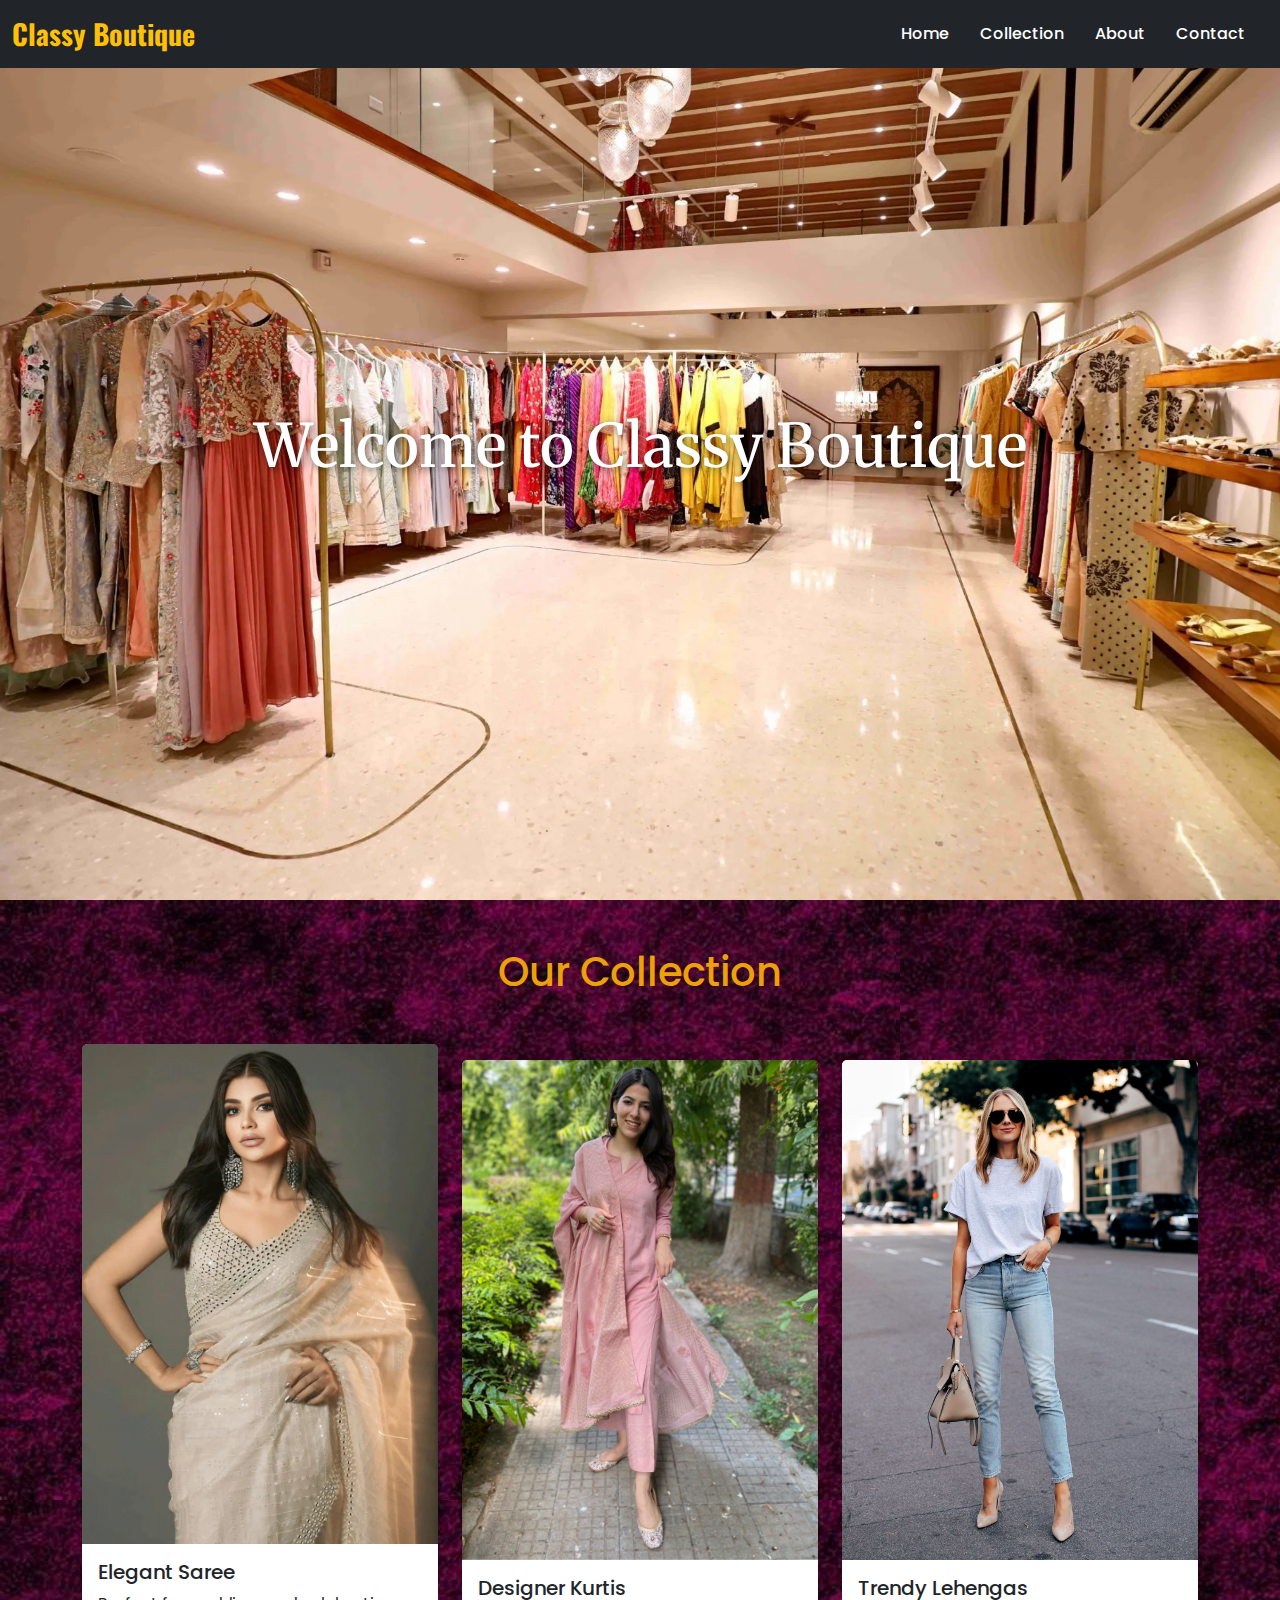
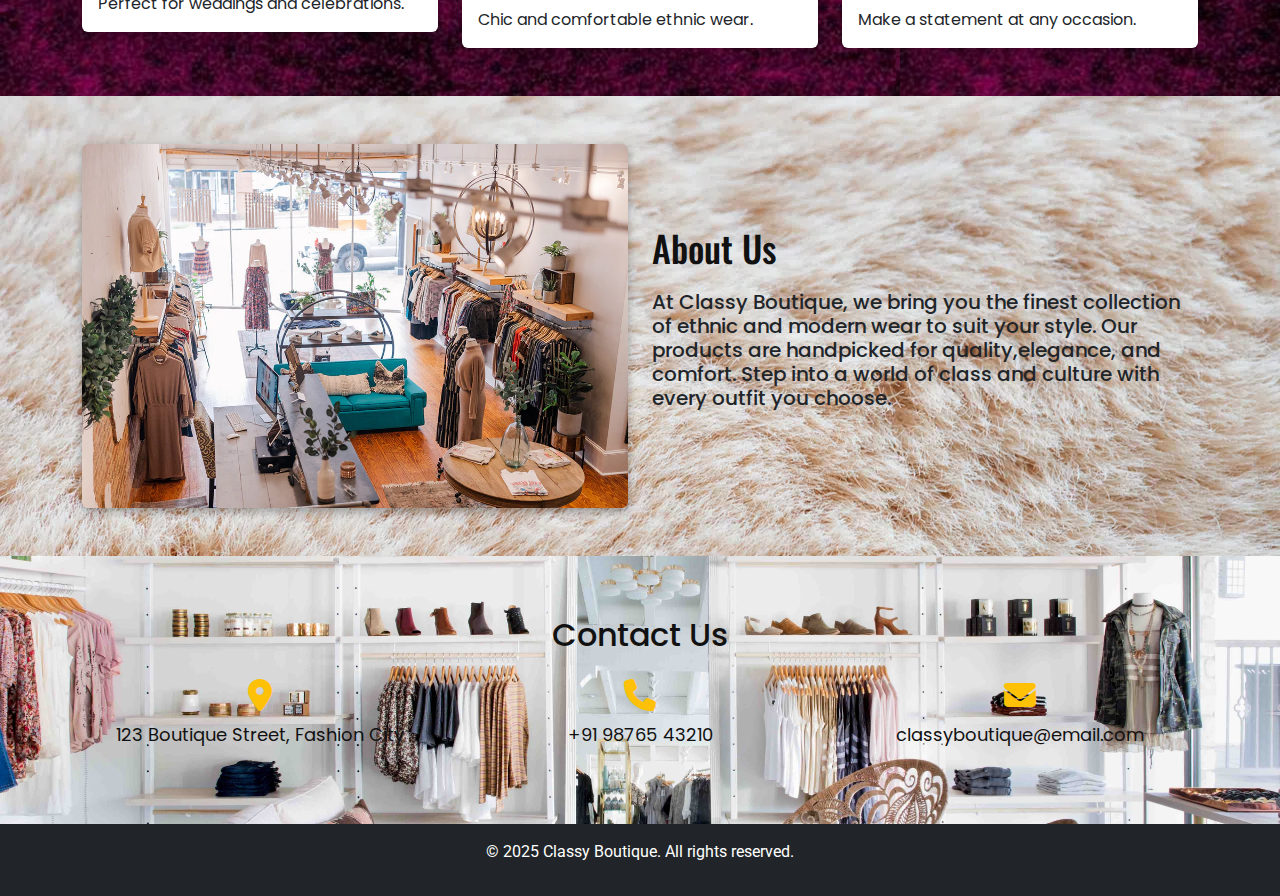
<file: index.html>
<!DOCTYPE html>
<html lang="en">

<head>
  <meta charset="UTF-8">
  <meta name="viewport" content="width=device-width, initial-scale=1.0">
  <title>Classy Boutique</title>
  <link href="https://cdn.jsdelivr.net/npm/bootstrap@5.3.0/dist/css/bootstrap.min.css" rel="stylesheet">
  <link rel="stylesheet" href="https://cdnjs.cloudflare.com/ajax/libs/font-awesome/6.5.0/css/all.min.css">
  <link rel="stylesheet" href="style.css">
</head>

<body>
  <!-- Hero Section -->
  <section id="HOME" class="main">
    <nav class="navbar navbar-expand-lg navbar-dark bg-dark fixed-top">
      <div class="container-fluid">
        <a class="navbar-brand logo" href="#">Classy Boutique</a>
        <button class="navbar-toggler" type="button" data-bs-toggle="collapse" data-bs-target="#navbarNav">
          <span class="navbar-toggler-icon"></span>
        </button>
        <div class="collapse navbar-collapse" id="navbarNav">
          <ul class="navbar-nav ms-auto">
            <li class="nav-item"><a class="nav-link" href="#HOME">Home</a></li>
            <li class="nav-item"><a class="nav-link" href="#COLLECTION">Collection</a></li>
            <li class="nav-item"><a class="nav-link" href="#ABOUT">About</a></li>
            <li class="nav-item"><a class="nav-link" href="#CONTACT">Contact</a></li>
          </ul>
        </div>
      </div>
    </nav>
    <div class="d-flex justify-content-center align-items-center vh-100">
      <h1>Welcome to Classy Boutique</h1>
    </div>

  </section> <!-- Collection Section -->
  <section id="COLLECTION" class="bg-dark text-white py-5">
    <div class="container">
      <h1 class="text-center mb-5">Our Collection</h1>
      <div class="row">
        <div class="col-md-4 ">
          <div class="card">
            <a href="./demo.html"><img src="./SAREE2.webp" class="card-img-top" alt="..."></a>
            <div class="card-body">
              <h5 class="card-title">Elegant Saree</h5>
              <p class="card-text">Perfect for weddings and celebrations.</p>
            </div>
          </div>
        </div>
        <div class="col-md-4 mt-3">
          <div class="card">
            <a href="./kurtis.html"> <img src="./kurty10.jpg" class="card-img-top" alt="..."></a>
            <div class="card-body">
              <h5 class="card-title">Designer Kurtis</h5>
              <p class="card-text">Chic and comfortable ethnic wear.</p>
            </div>
          </div>
        </div>
        <div class="col-md-4 mt-3">
          <div class="card">
            <a href="./modn.html"> <img src="./IMAGES/mod2.jpg" class="card-img-top" alt="..."></a>
            <div class="card-body">
              <h5 class="card-title">Trendy Lehengas</h5>
              <p class="card-text">Make a statement at any occasion.</p>
            </div>
          </div>
        </div>
      </div>
    </div>
  </section> <!-- About Section -->
  <section id="ABOUT" class="py-5">
    <div class="container">
      <div class="row align-items-center">
        <div class="col-md-6">
          <img src="./botiqueeee.webp" class="img-fluid rounded" alt="About Boutique">
        </div>
        <div class="col-md-6">
          <h2>About Us</h2>
          <p>
          <h5>At Classy Boutique, we bring you the finest collection of ethnic and modern wear to suit your style.
            Our products are handpicked for quality,elegance, and comfort.
            Step into a world of class and culture with every outfit you choose.</h5>
          </p>
        </div>
      </div>
    </div>
  </section> <!-- Contact Section -->
  <section id="CONTACT" class="contact text-white">
    <div class="container">
      <h2 class="text-center mb-4">Contact Us</h2>
      <div class="row">
        <div class="col-md-4 text-center">
          <i class="fas fa-map-marker-alt fa-2x"></i>
          <p>123 Boutique Street, Fashion City</p>
        </div>
        <div class="col-md-4 text-center">
          <i class="fas fa-phone fa-2x"></i>
          <p>+91 98765 43210</p>
        </div>
        <div class="col-md-4 text-center">
          <i class="fas fa-envelope fa-2x"></i>
          <p>classyboutique@email.com</p>
        </div>
      </div>
    </div>
  </section> <!-- Footer -->
  <footer class="bg-dark text-white text-center py-3">
    <p>&copy; 2025 Classy Boutique. All rights reserved.</p>
  </footer>
  <script src="https://cdn.jsdelivr.net/npm/bootstrap@5.3.0/dist/js/bootstrap.bundle.min.js"></script>
</body>

</html>
<!DOCTYPE html>
<html lang="en">

<head>
</file>
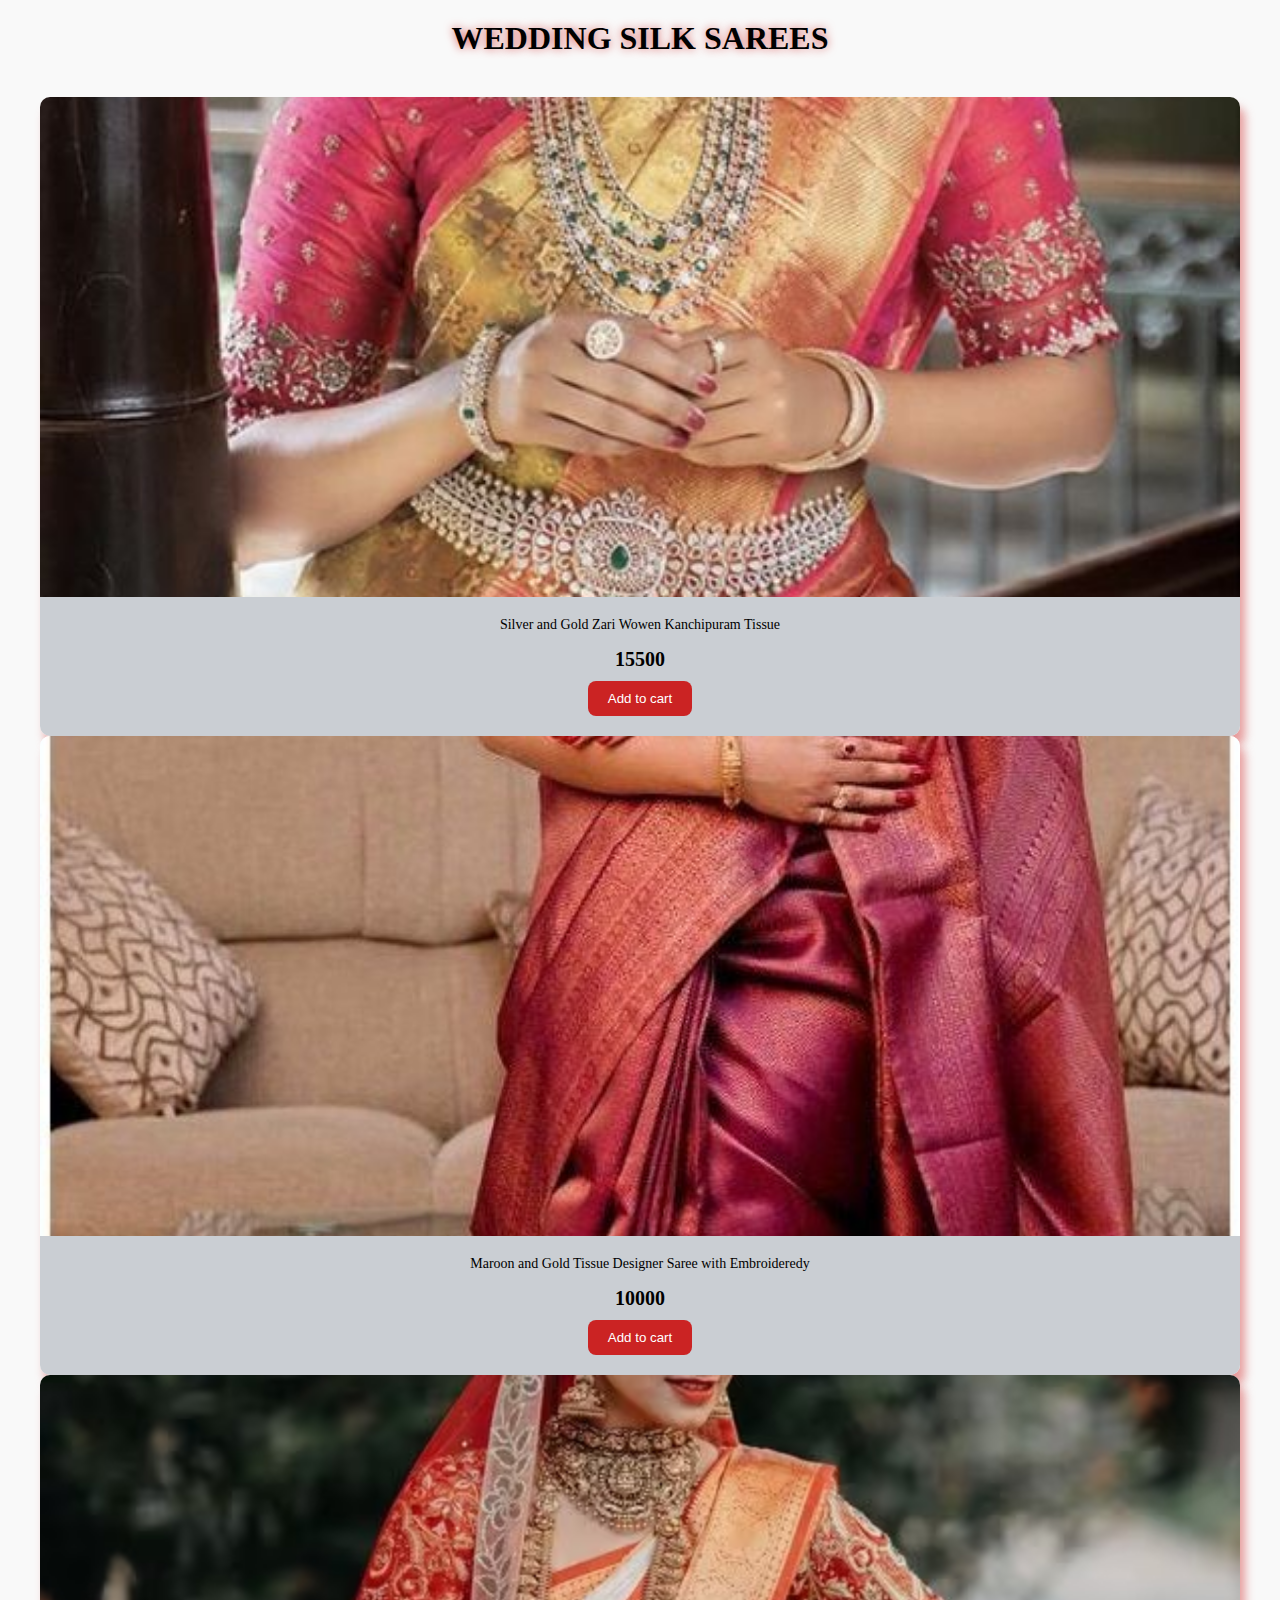
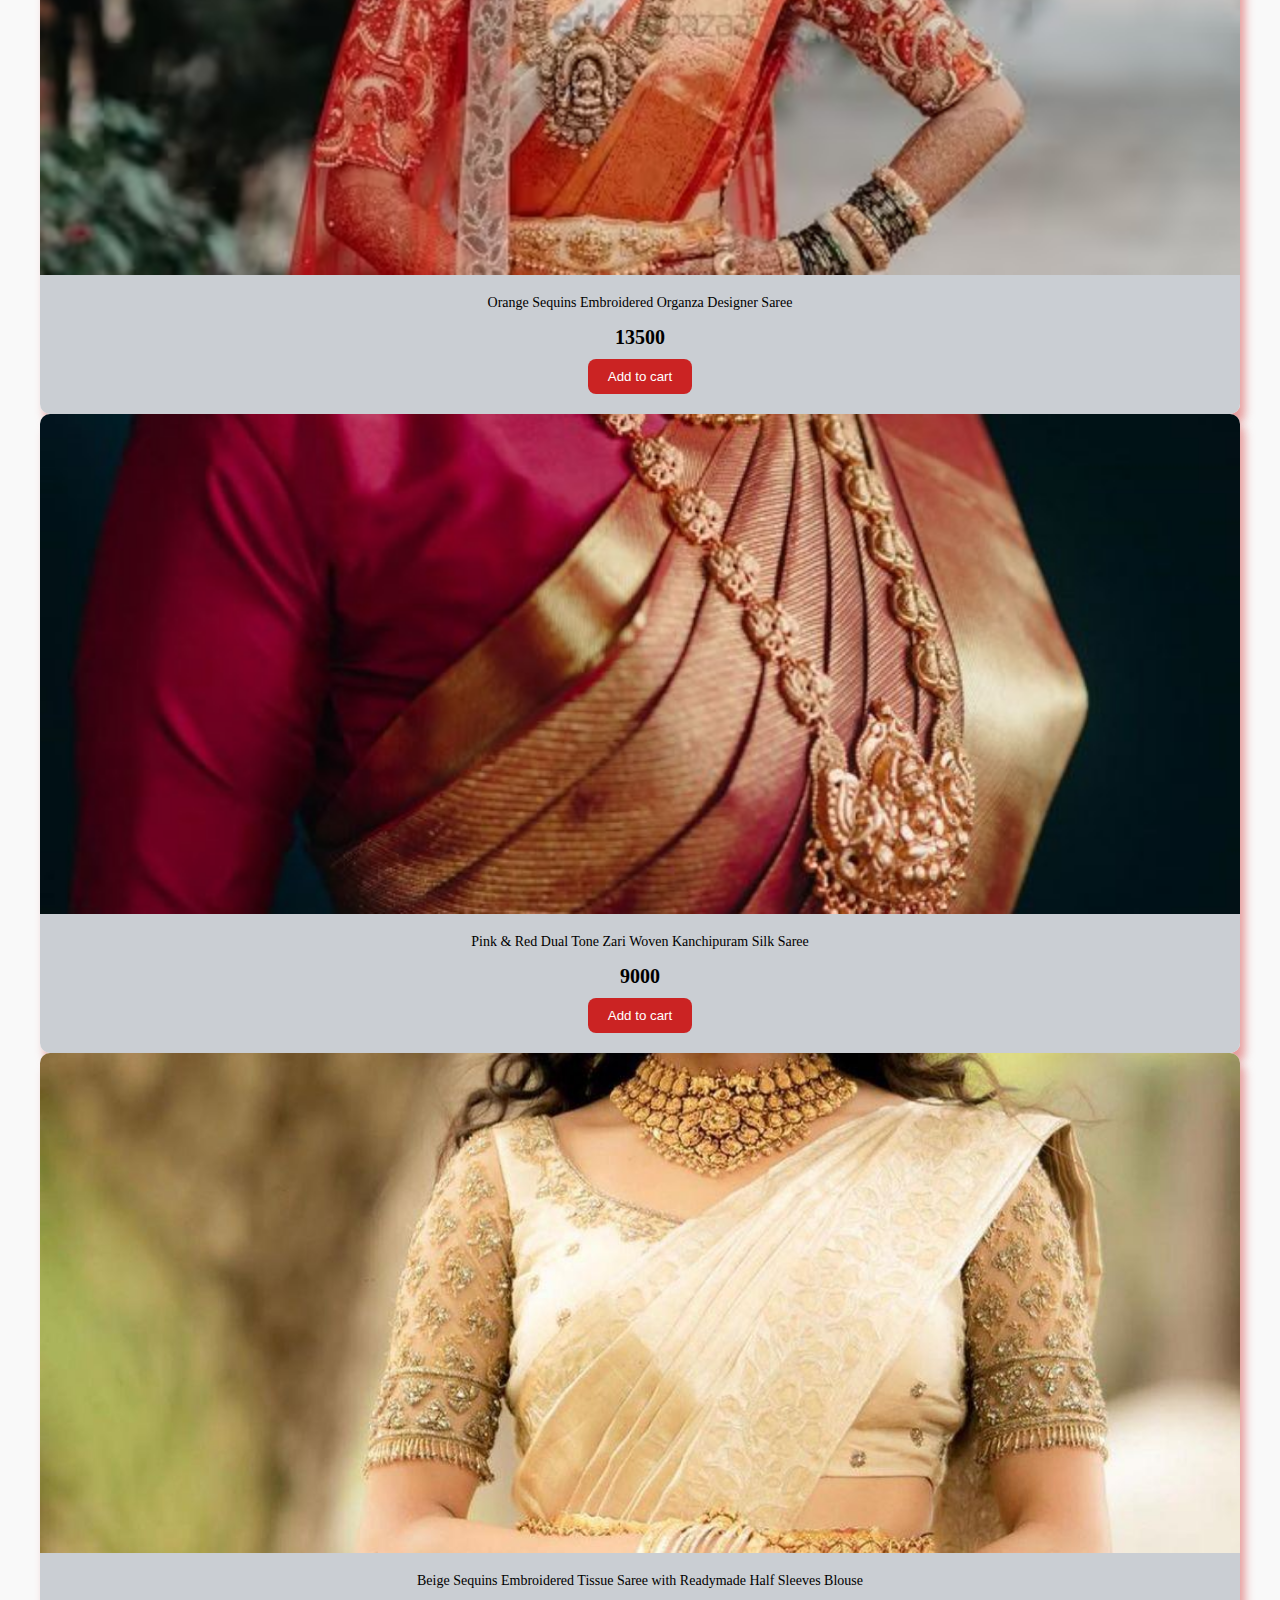
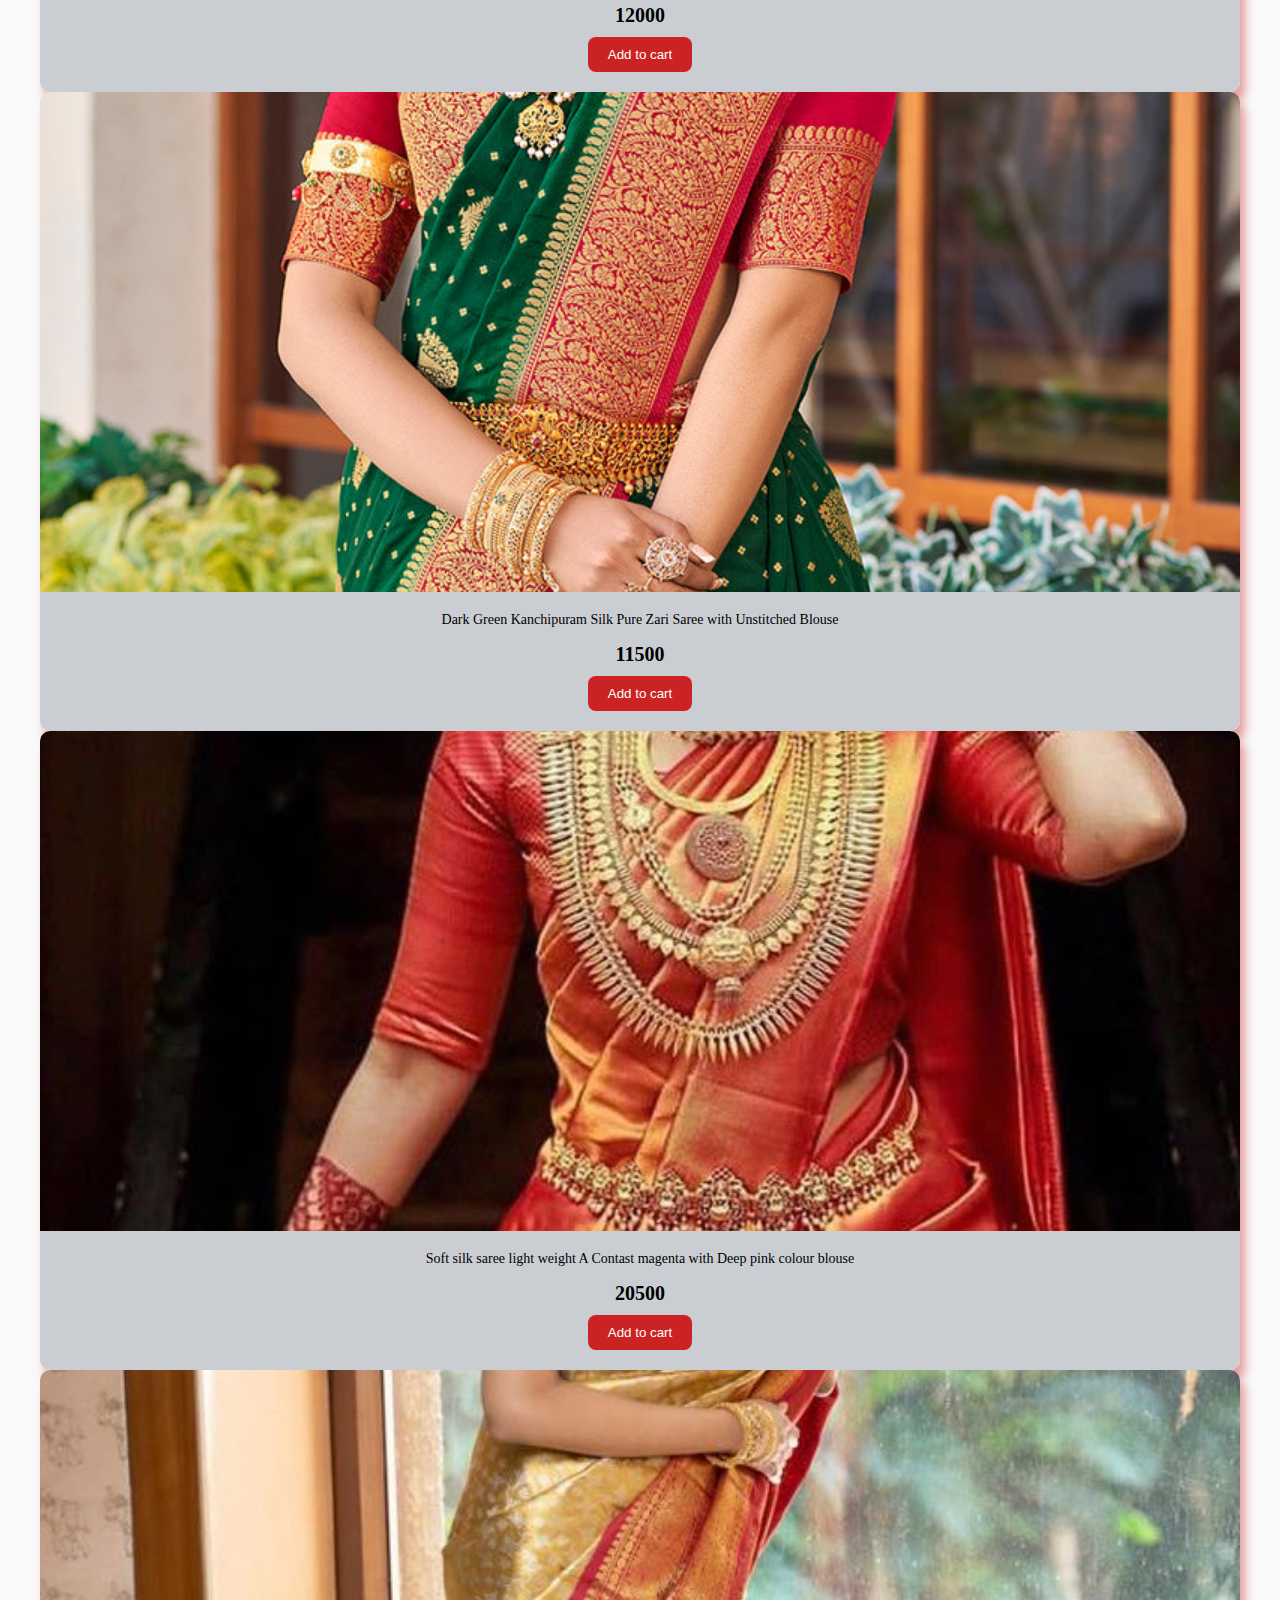
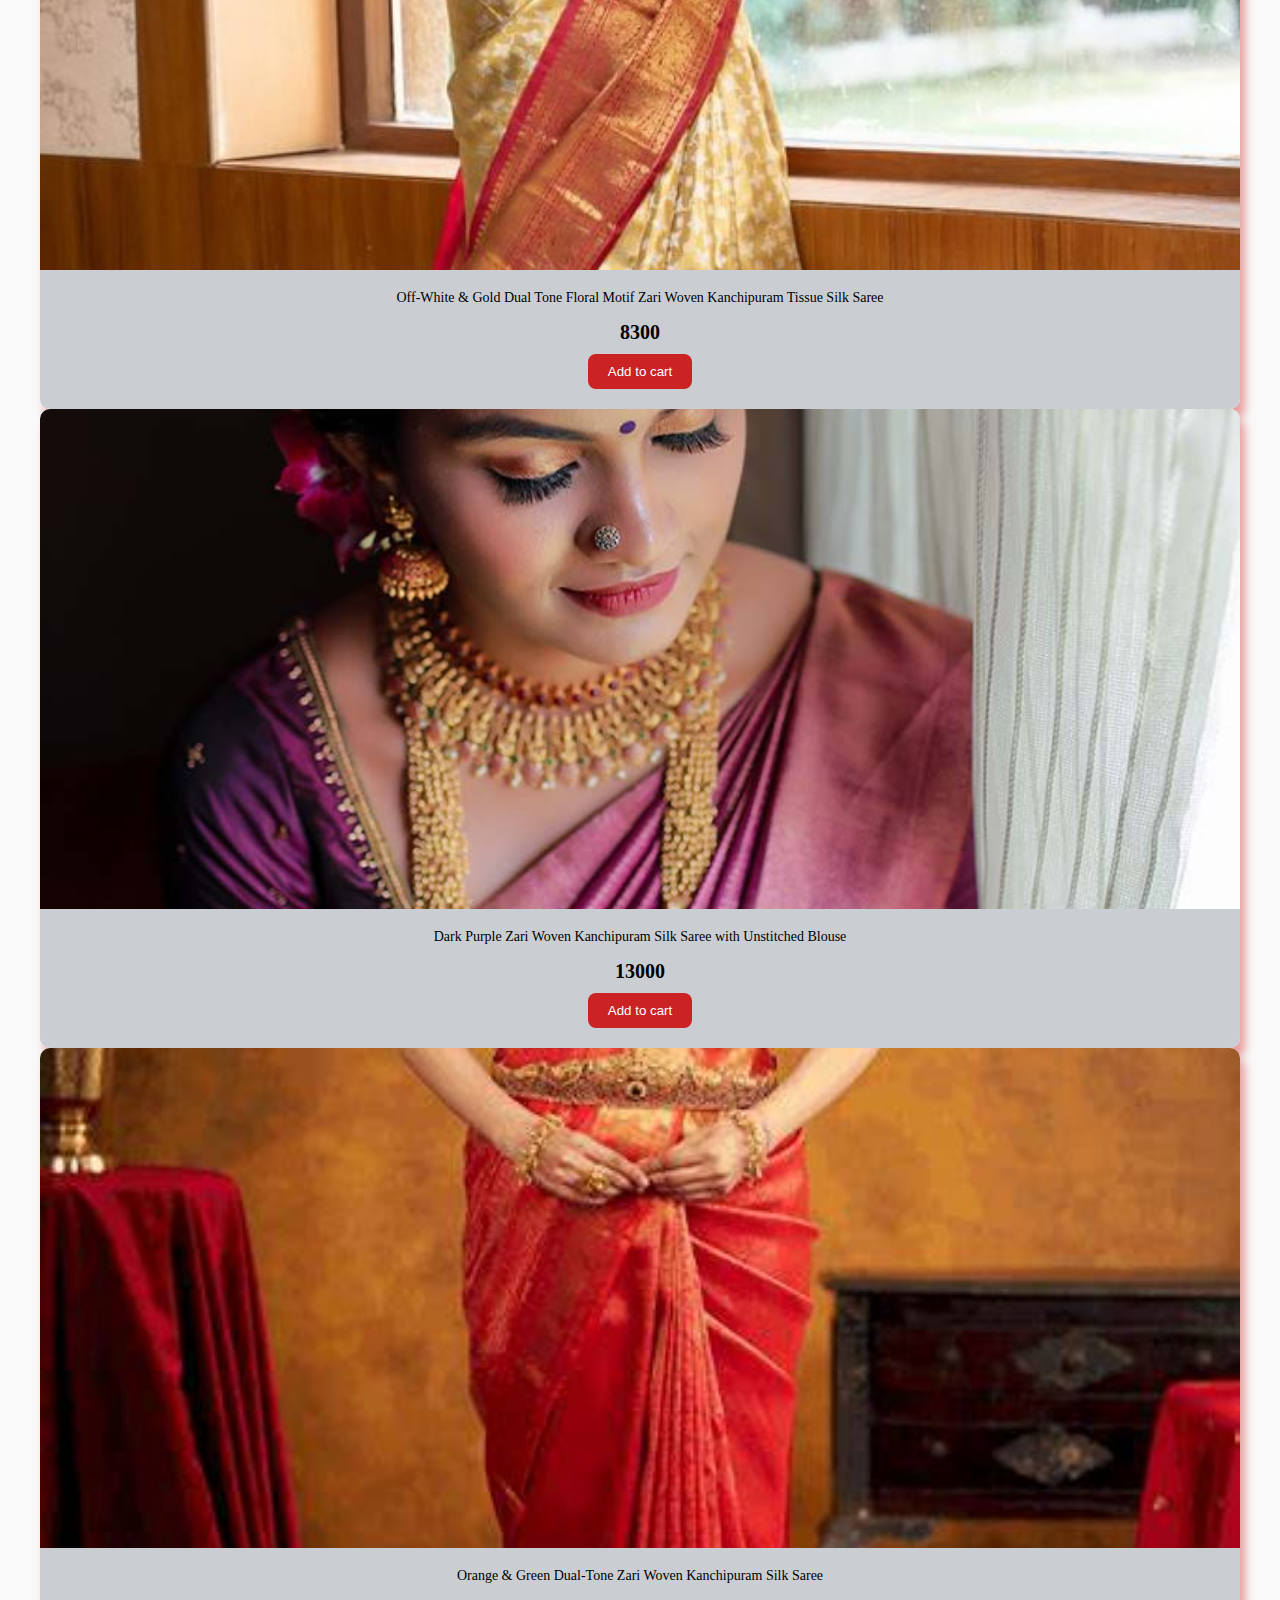
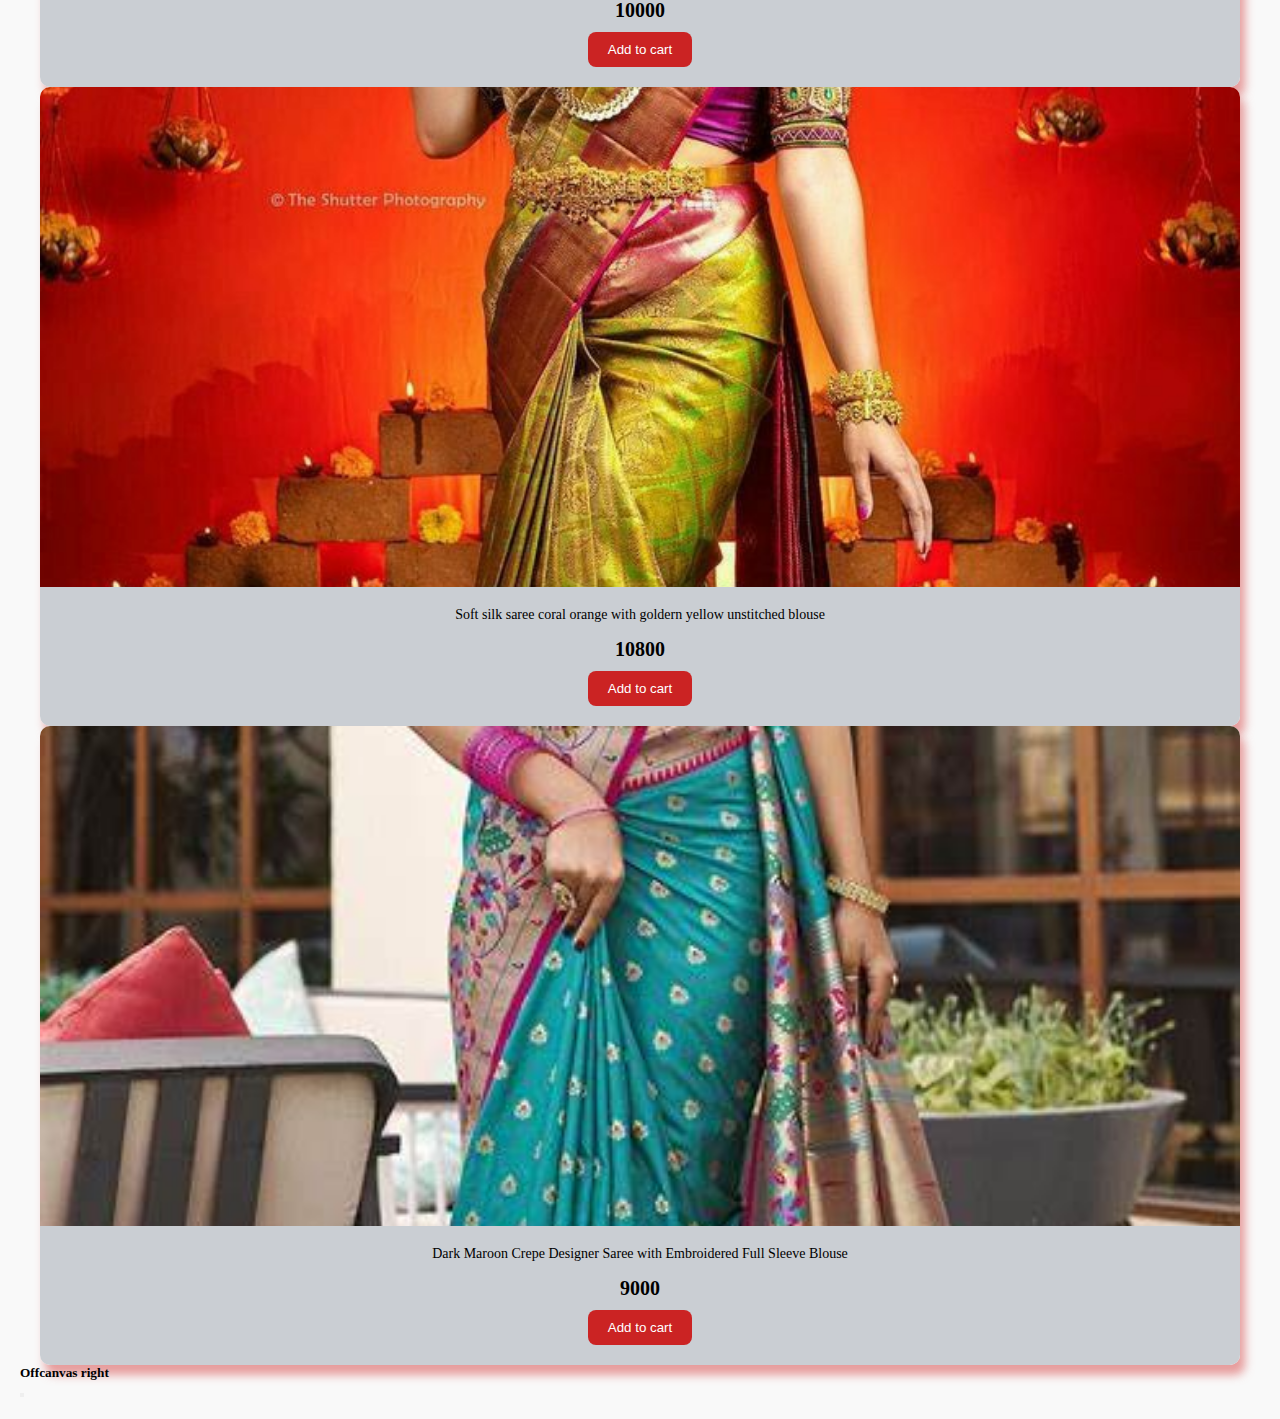
<file: demo.html>
<!DOCTYPE html>
<html lang="en">

<head>
  <meta charset="UTF-8">
  <meta name="viewport" content="width=device-width, initial-scale=1.0">
  <link href="https://cdn.jsdelivr.net/npm/bootstrap@5.0.2/dist/css/bootstrap.min.css" rel="stylesheet"
    integrity="sha384-EVSTQN3/azprG1Anm3QDgpJLIm9Nao0Yz1ztcQTwFspd3yD65VohhpuuCOmLASjC" crossorigin="anonymous">

  <link rel="stylesheet" href="./chat.css">
  <title>sarees</title>
</head>

<body>
  <div id="sar">
    <h1>WEDDING SILK SAREES</h1>
  </div>
  <div class="row row-cols-1 row-cols-md-3 g-4" id="cardsection"></div>


  <div class="offcanvas offcanvas-end  w-75" tabindex="-1" id="offcanvasRight" aria-labelledby="offcanvasRightLabel">
    <div class="offcanvas-header">
      <h5 id="offcanvasRightLabel">Offcanvas right</h5>
      <button type="button" class="btn-close text-reset" data-bs-dismiss="offcanvas" aria-label="Close"></button>
    </div>
    <div class="offcanvas-body">
      <div class="container-fluid">
        <div class="row" id="sare"></div>
      </div>
    </div>
  </div>

  <script src="project.js"></script>
  <script src="https://cdn.jsdelivr.net/npm/bootstrap@5.0.2/dist/js/bootstrap.bundle.min.js"
    integrity="sha384-MrcW6ZMFYlzcLA8Nl+NtUVF0sA7MsXsP1UyJoMp4YLEuNSfAP+JcXn/tWtIaxVXM"
    crossorigin="anonymous"></script>
</body>

</html>
</file>
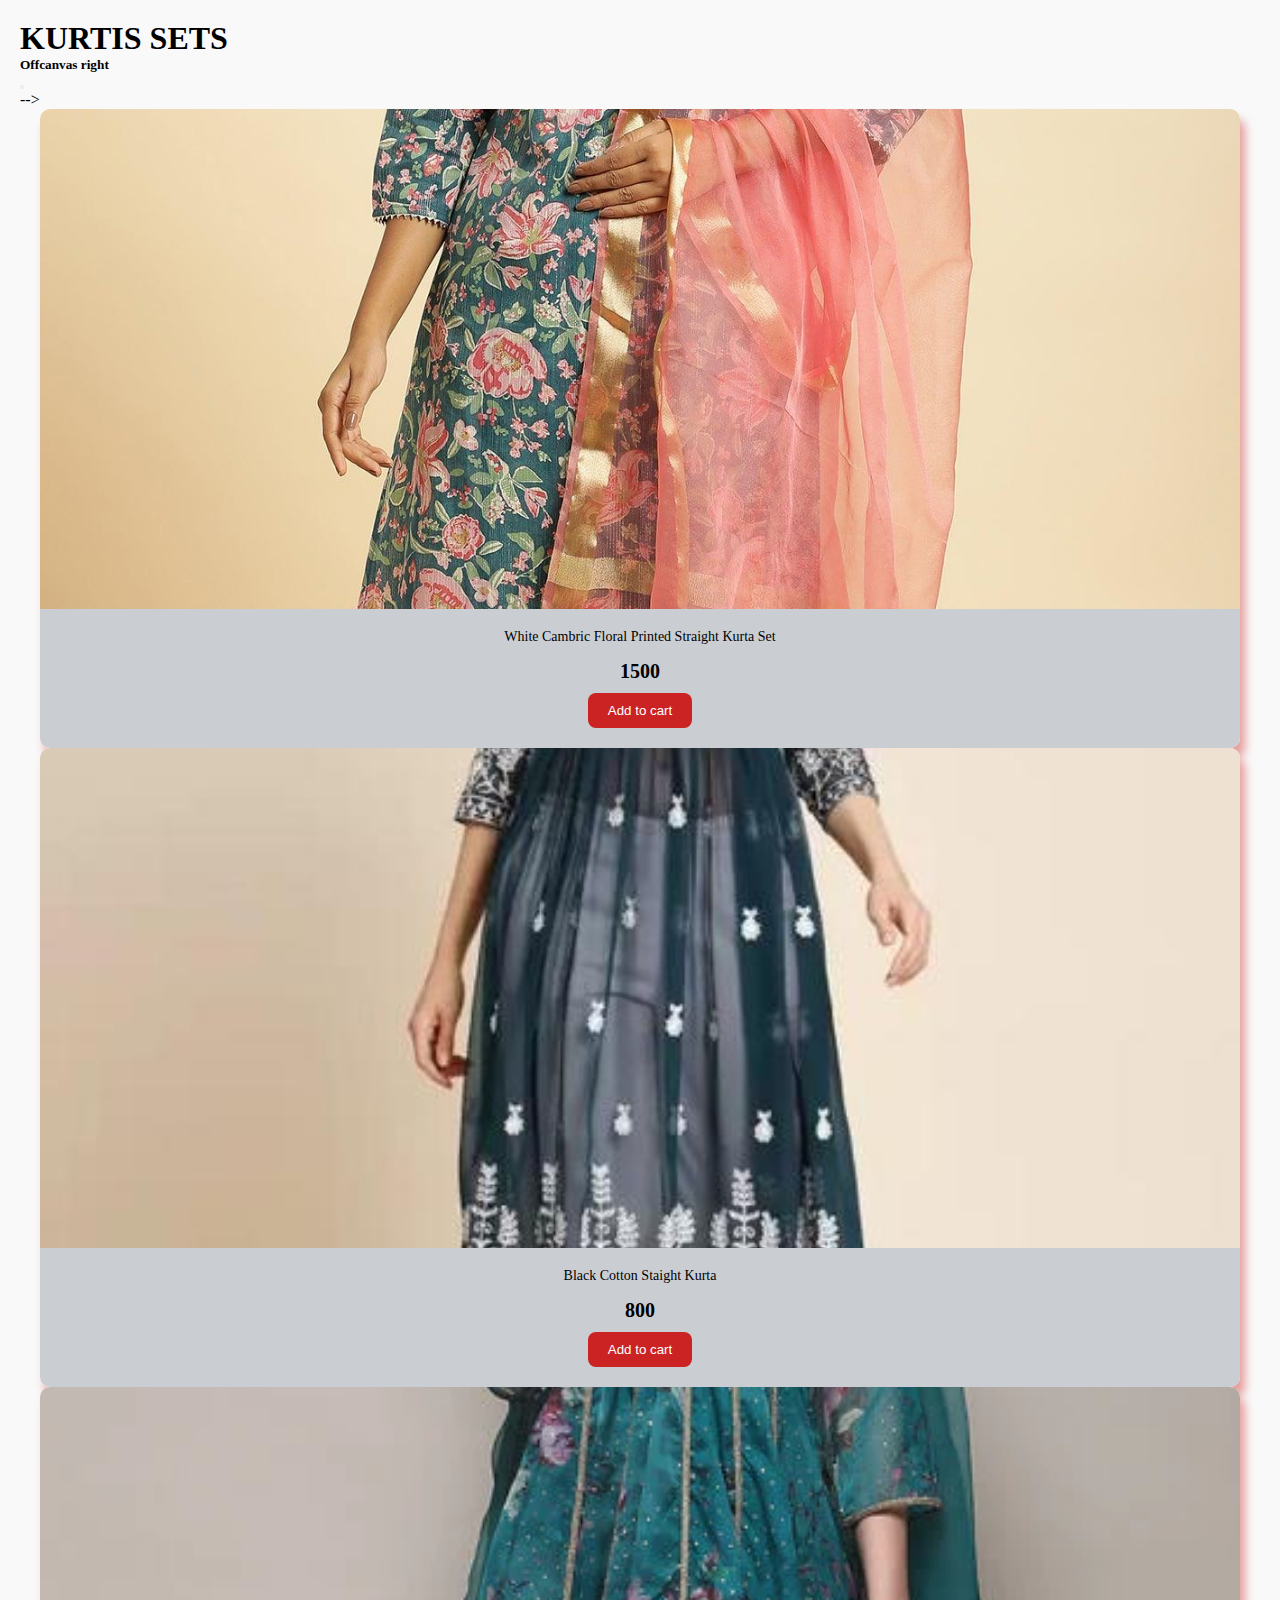
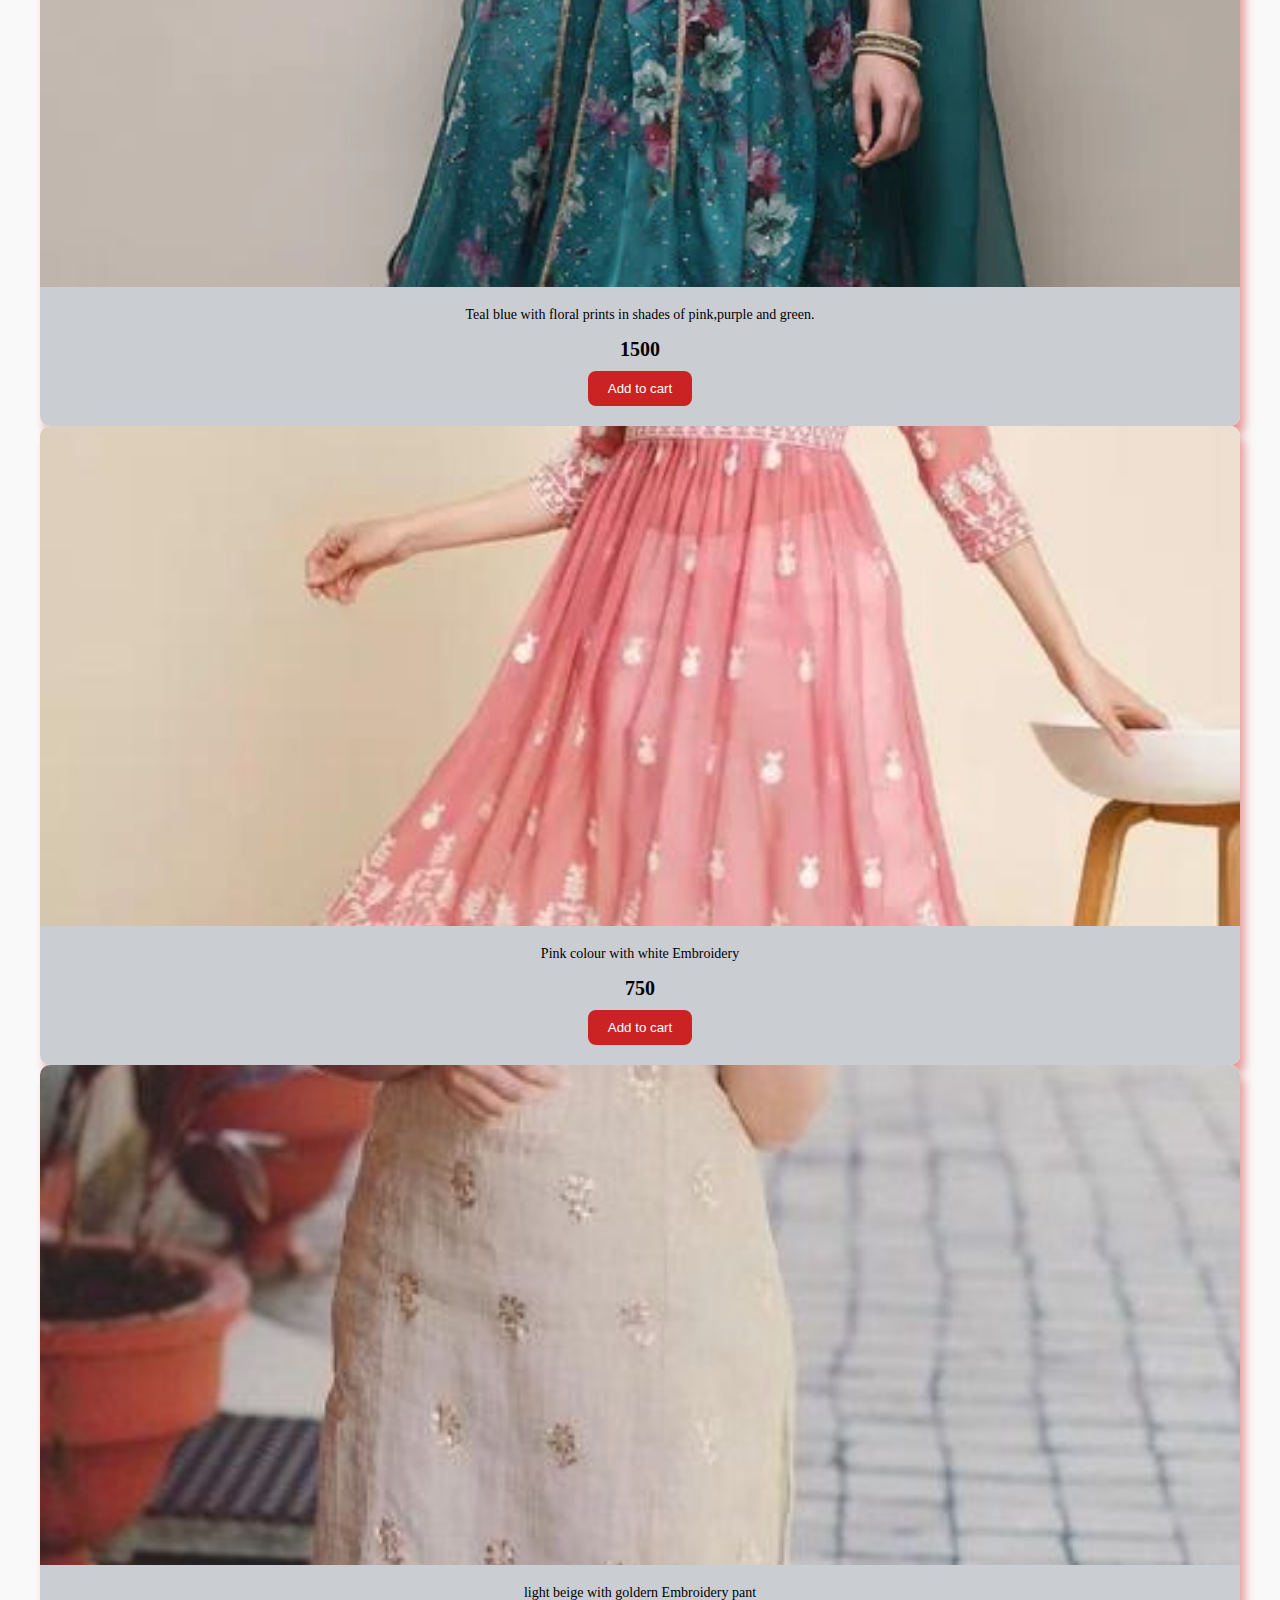
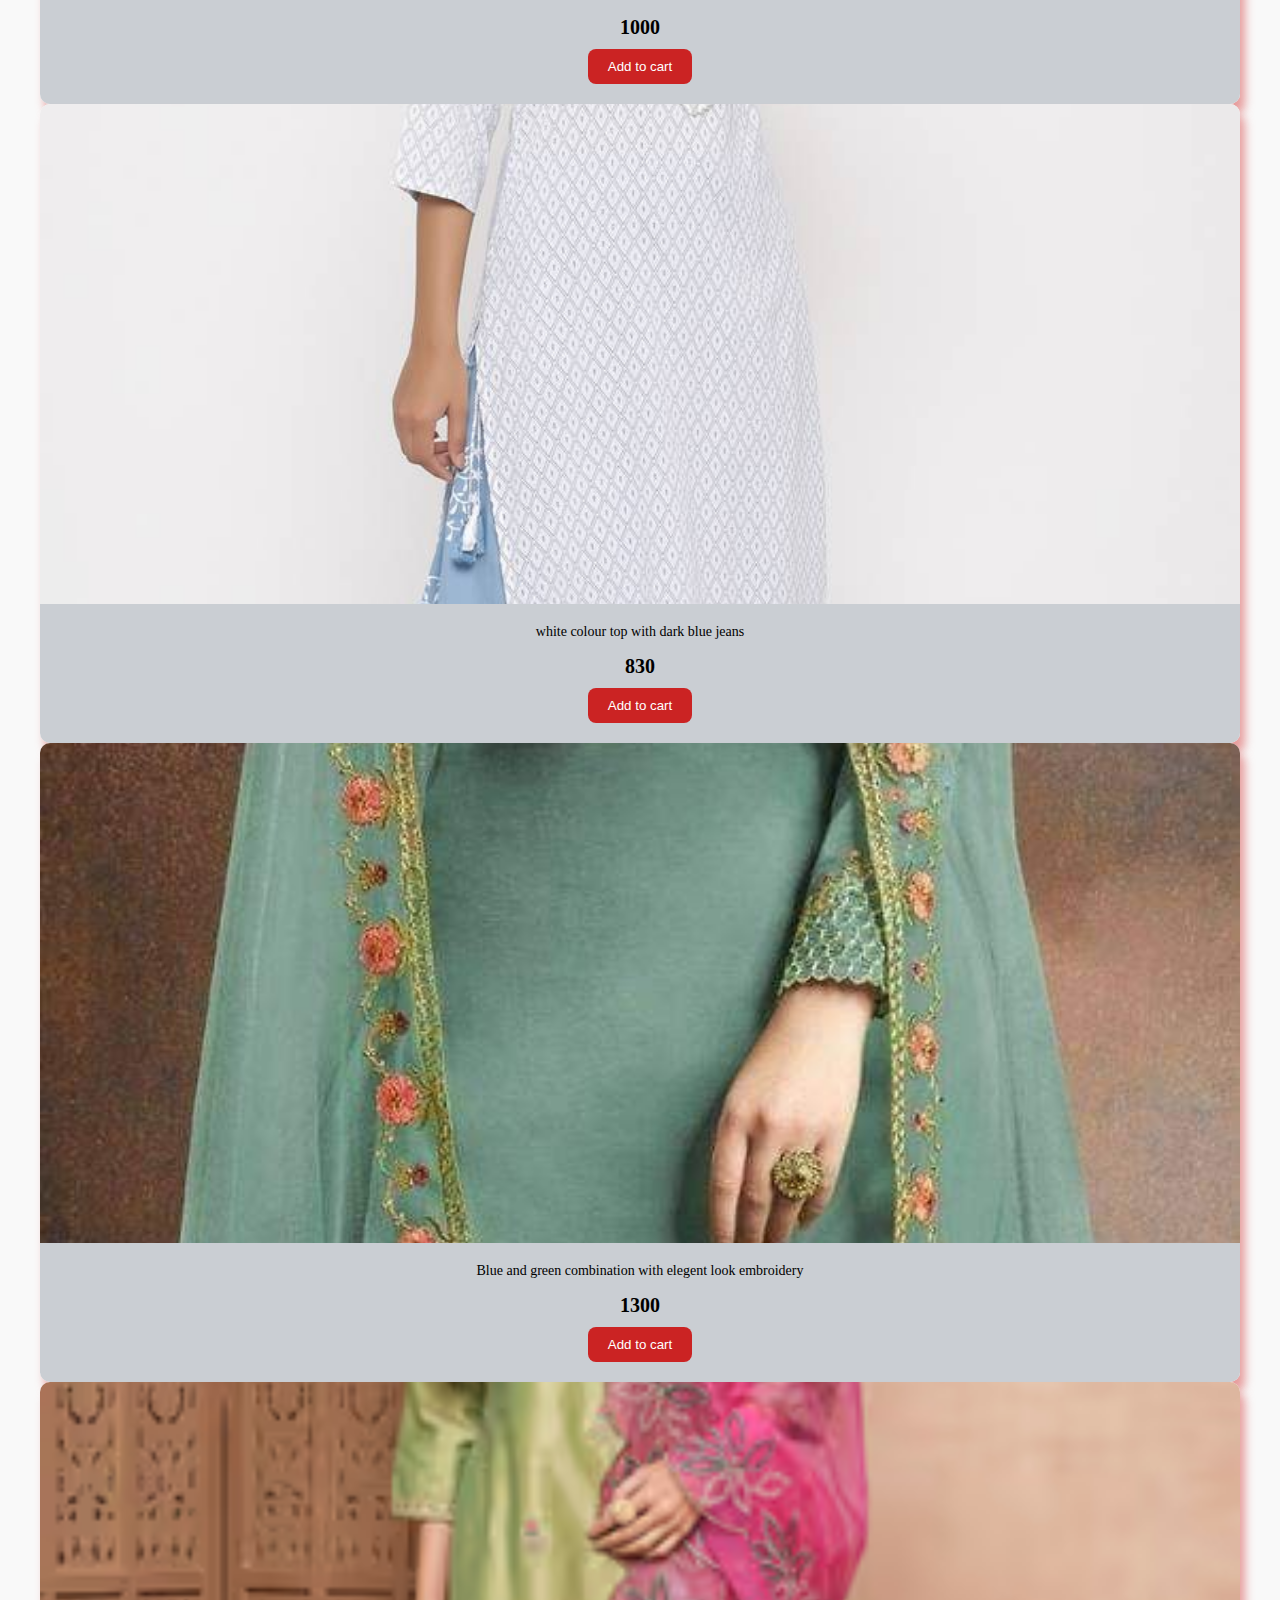
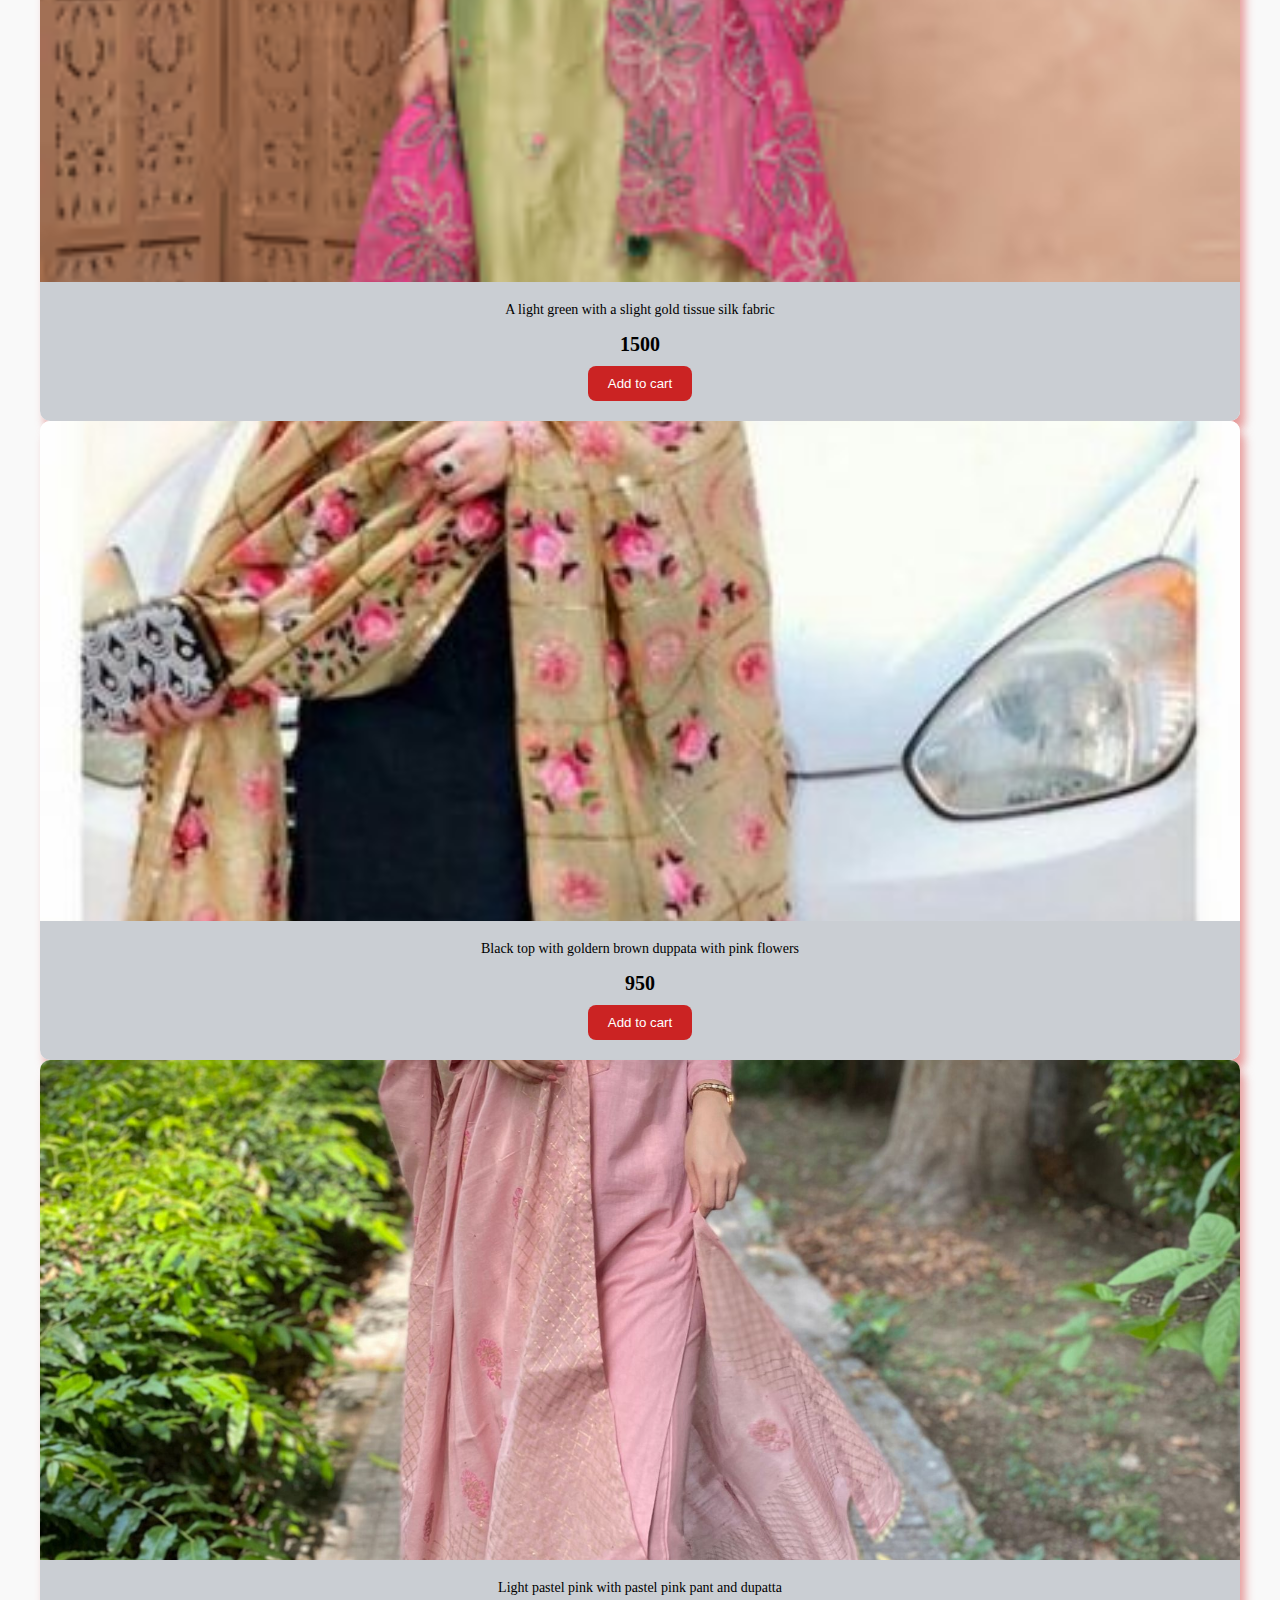
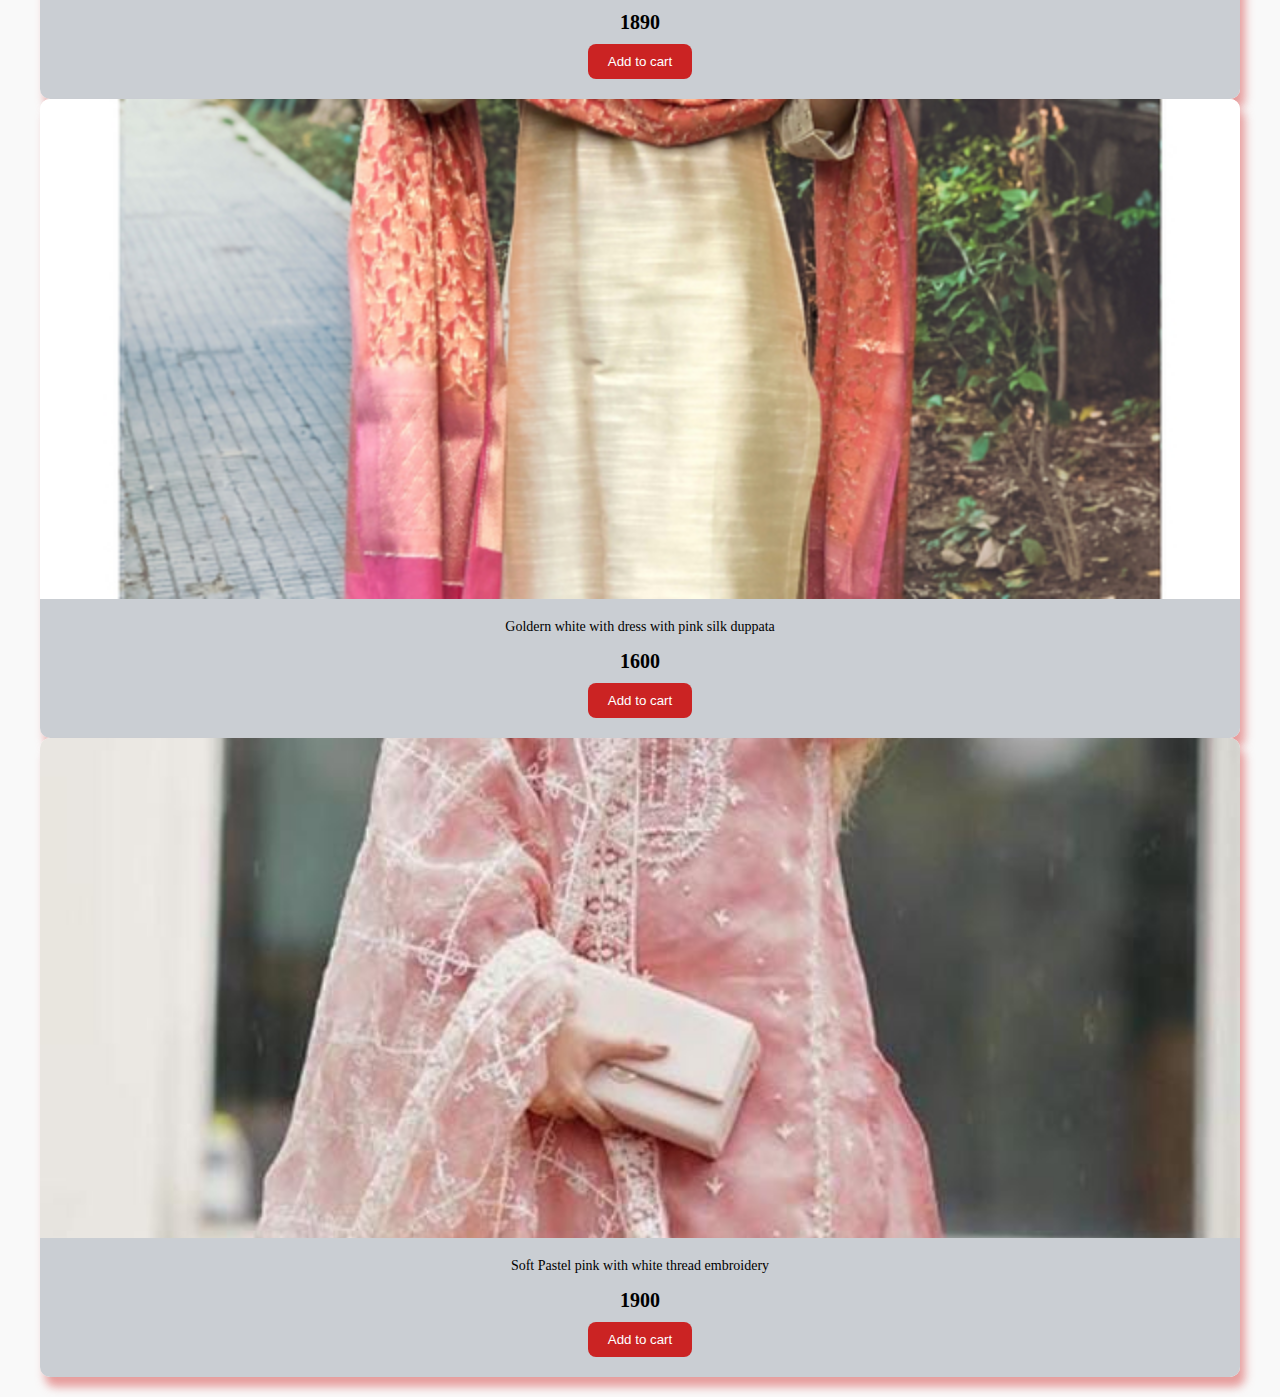
<file: kurtis.html>
<!DOCTYPE html>
<html lang="en">
<head>
    <meta charset="UTF-8">
    <meta name="viewport" content="width=device-width, initial-scale=1.0">
    <title>kurtis</title>
    <link href="https://cdn.jsdelivr.net/npm/bootstrap@5.0.2/dist/css/bootstrap.min.css" rel="stylesheet" 
    integrity="sha384-EVSTQN3/azprG1Anm3QDgpJLIm9Nao0Yz1ztcQTwFspd3yD65VohhpuuCOmLASjC" crossorigin="anonymous">
   <link rel="stylesheet" href="./chat.css">
      <link href="https://cdn.jsdelivr.net/npm/bootstrap@5.0.2/dist/css/bootstrap.min.css" rel="stylesheet"
    integrity="sha384-EVSTQN3/azprG1Anm3QDgpJLIm9Nao0Yz1ztcQTwFspd3yD65VohhpuuCOmLASjC" crossorigin="anonymous">

</head>
<body>
  <div id="kur">
    <H1> KURTIS SETS</H1>
  </div>
<div class="row row-cols-1 row-cols-md-3 g-4" id="kurcard">
  
    <!-- <div class="card h-100">
      <img src="./kurty 1.jfif" class="card-img-top" alt="...">
      <div class="card-body">
        <p class="card-text"> <b><h5>White Cambric Floral Printed Straight Kurta Set</h5></b></p>
      <p> <b>₹ 500</b></p>
            <button class="btn btn-primary" type="button" data-bs-toggle="offcanvas" data-bs-target="#offcanvasRight" aria-controls="offcanvasRight">Add to cart</button>

      
      </div>
    </div>
  </div>
   
   <div class="col two">
    <div class="card h-100">
      <img src="./kurty2.jpg" class="card-img-top" alt="...">
      <div class="card-body">
        <p class="card-text"><b><h5>Black Cotton Staight Kurta</h5></b></p>
     <p> <b>₹ 800</b></p>
      <button class="btn btn-primary" type="button" data-bs-toggle="offcanvas" data-bs-target="#offcanvasRight" aria-controls="offcanvasRight">Add to cart</button>
      </div>
    </div>
  </div>

   <div class="col three">
    <div class="card h-100">
      <img src="./kurty3.webp" class="card-img-top" alt="...">
      <div class="card-body">
        <p class="card-text"><b><h5> Teal blue with floral prints in shades of pink,purple and green.</h5></b></p>
      <p> <b>₹ 1500</b></p>
      <button class="btn btn-primary" type="button" data-bs-toggle="offcanvas" data-bs-target="#offcanvasRight" aria-controls="offcanvasRight">Add to cart</button>
       </div>
    </div>
  </div>

   <div class="col four">
    <div class="card h-100">
      <img src="./kurty4.jpg" class="card-img-top" alt="...">
      <div class="card-body">
        <p class="card-text"><b><h5>Pink colour with white Embroidery</h5></b></p>
      <p> <b>₹ 750</b></p>
      <button class="btn btn-primary" type="button" data-bs-toggle="offcanvas" data-bs-target="#offcanvasRight" aria-controls="offcanvasRight">Add to cart</button>
      </div>
    </div>
  </div>

   <div class="col five">
    <div class="card h-100">
      <img src="./kurty9.jpg" class="card-img-top" alt="...">
      <div class="card-body">
        <p class="card-text"><b><h5>light beige with goldern Embroidery pant</h5></b></p>
       <p> <b>₹ 1000</b></p>
      <button class="btn btn-primary" type="button" data-bs-toggle="offcanvas" data-bs-target="#offcanvasRight" aria-controls="offcanvasRight">Add to cart</button>
      </div>
    </div>
  </div>

   <div class="col six">
    <div class="card h-100">
      <img src="./kurty6.webp" class="card-img-top" alt="...">
      <div class="card-body">
        <p class="card-text"><b><h5>white colour with maroon and dark brown</h5></b></p>
       <p> <b>₹ 830</b></p>
             <button class="btn btn-primary" type="button" data-bs-toggle="offcanvas" data-bs-target="#offcanvasRight" aria-controls="offcanvasRight">Add to cart</button>

      </div>
    </div>
  </div>
  

   <div class="col seven">
    <div class="card h-100">
      <img src="./kurty7.jfif" class="card-img-top" alt="...">
      <div class="card-body">
        <p class="card-text"><b><h5>A Rich teal blue with detailed floral embroidery inculding pink and gold</h5></b></p>
       <p> <b>₹ 1300</b></p>
      <button class="btn btn-primary" type="button" data-bs-toggle="offcanvas" data-bs-target="#offcanvasRight" aria-controls="offcanvasRight">Add to cart</button>
      </div>
    </div>
  </div>

  <div class="col eight">
    <div class="card h-100">
      <img src="./kurty8.avif" class="card-img-top" alt="...">
      <div class="card-body">
        <p class="card-text"><b><h5>A light green with a slight gold tissue silk fabric</h5></b></p>
       <p> <b>₹ 1500</b></p>
      <button class="btn btn-primary" type="button" data-bs-toggle="offcanvas" data-bs-target="#offcanvasRight" aria-controls="offcanvasRight">Add to cart</button>
      </div>
    </div>
  </div>

  <div class="col nine">
    <div class="card h-100">
      <img src="./kurty5.jfif" class="card-img-top" alt="...">
      <div class="card-body">
        <p class="card-text"><b><h5>Peachy pink with silver light colour</h5></b></p>
       <p> <b>₹ 950</b></p>
      <button class="btn btn-primary" type="button" data-bs-toggle="offcanvas" data-bs-target="#offcanvasRight" aria-controls="offcanvasRight">Add to cart</button>
      </div>
    </div>
  </div>
  
  <div class="col three">
    <div class="card h-100">
      <img src="./kurty10.jpg" class="card-img-top" alt="...">
      <div class="card-body">
        <p class="card-text"><b><h5>Light pastel pink with pastel pink pant and dupatta</h5></b></p>
      <p> <b>₹ 1890</b></p>
      <button class="btn btn-primary" type="button" data-bs-toggle="offcanvas" data-bs-target="#offcanvasRight" aria-controls="offcanvasRight">Add to cart</button>
      </div>
    </div>
  </div>

  <div class="col three">
    <div class="card h-100">
      <img src="./kurty 11.jpg" class="card-img-top" alt="...">
      <div class="card-body">
        <p class="card-text"><b><h5>Lime green with green  and gold zari with dupatta</h5></b></p>
       <p> <b>₹ 2020</b></p>
      <button class="btn btn-primary" type="button" data-bs-toggle="offcanvas" data-bs-target="#offcanvasRight" aria-controls="offcanvasRight">Add to cart</button>
      </div>
    </div>
  </div>

  <div class="col three">
    <div class="card h-100">
      <img src="./kurty12.jpeg" class="card-img-top" alt="...">
      <div class="card-body">
        <p class="card-text"><b><h5>white Embroidery with off-white cream in colour</h5></b></p>
       <p> <b>₹ 1200</b></p>
      <button class="btn btn-primary" type="button" data-bs-toggle="offcanvas" data-bs-target="#offcanvasRight" aria-controls="offcanvasRight">Add to cart</button>
      </div>
    </div>
  </div>
</div> -->

<div class="offcanvas offcanvas-end w-75" tabindex="-1" id="offcanvasRight" aria-labelledby="offcanvasRightLabel">
  <div class="offcanvas-header">
    <h5 id="offcanvasRightLabel">Offcanvas right</h5>
    <button type="button" class="btn-close text-reset" data-bs-dismiss="offcanvas" aria-label="Close"></button>
  </div>
  <div class="offcanvas-body">
     <div class="container-fluid">
      <div class="row" id="kurtydata">

        <div class="product">
        </div>
    <!-- <h2>Quantity</h2>
    <div class="controls">
      <button onclick="decreaseQuantity()">-</button>
      <span id="quantity">0</span>
      <button onclick="increaseQuantity()">+</button>
    </div>
  </div>  -->
  <!-- ----quality---- -->
<!--         
  <h3>🛍 wedding silk sarees</h3>

  <!-- <div class="product">
    <h3>Weeding sarees</h3> -->
    <!-- <p>Price: ₹<span id="price-a">150</span></p>
    Quantity: <input type="number" id="qty-a" value="1" min="1">
    <br>
    <button class="add" onclick="addToCart('Product A', 150, 'qty-a')">Add to Cart</button>
  </div>
  
  <div id="cart">
    <h4>🛒Total Amout</h4>
    <div id="cart-items"></div>
    <h5>Total: ₹<span id="cart-total">0</span></h5>
  </div>

      </div>
    </div>
  </div>
</div>  -->
 -->


<script src="./project.js"></script>
    <script src="https://cdn.jsdelivr.net/npm/bootstrap@5.0.2/dist/js/bootstrap.bundle.min.js"
     integrity="sha384-MrcW6ZMFYlzcLA8Nl+NtUVF0sA7MsXsP1UyJoMp4YLEuNSfAP+JcXn/tWtIaxVXM" crossorigin="anonymous"></script>
</body>

</html>
</file>
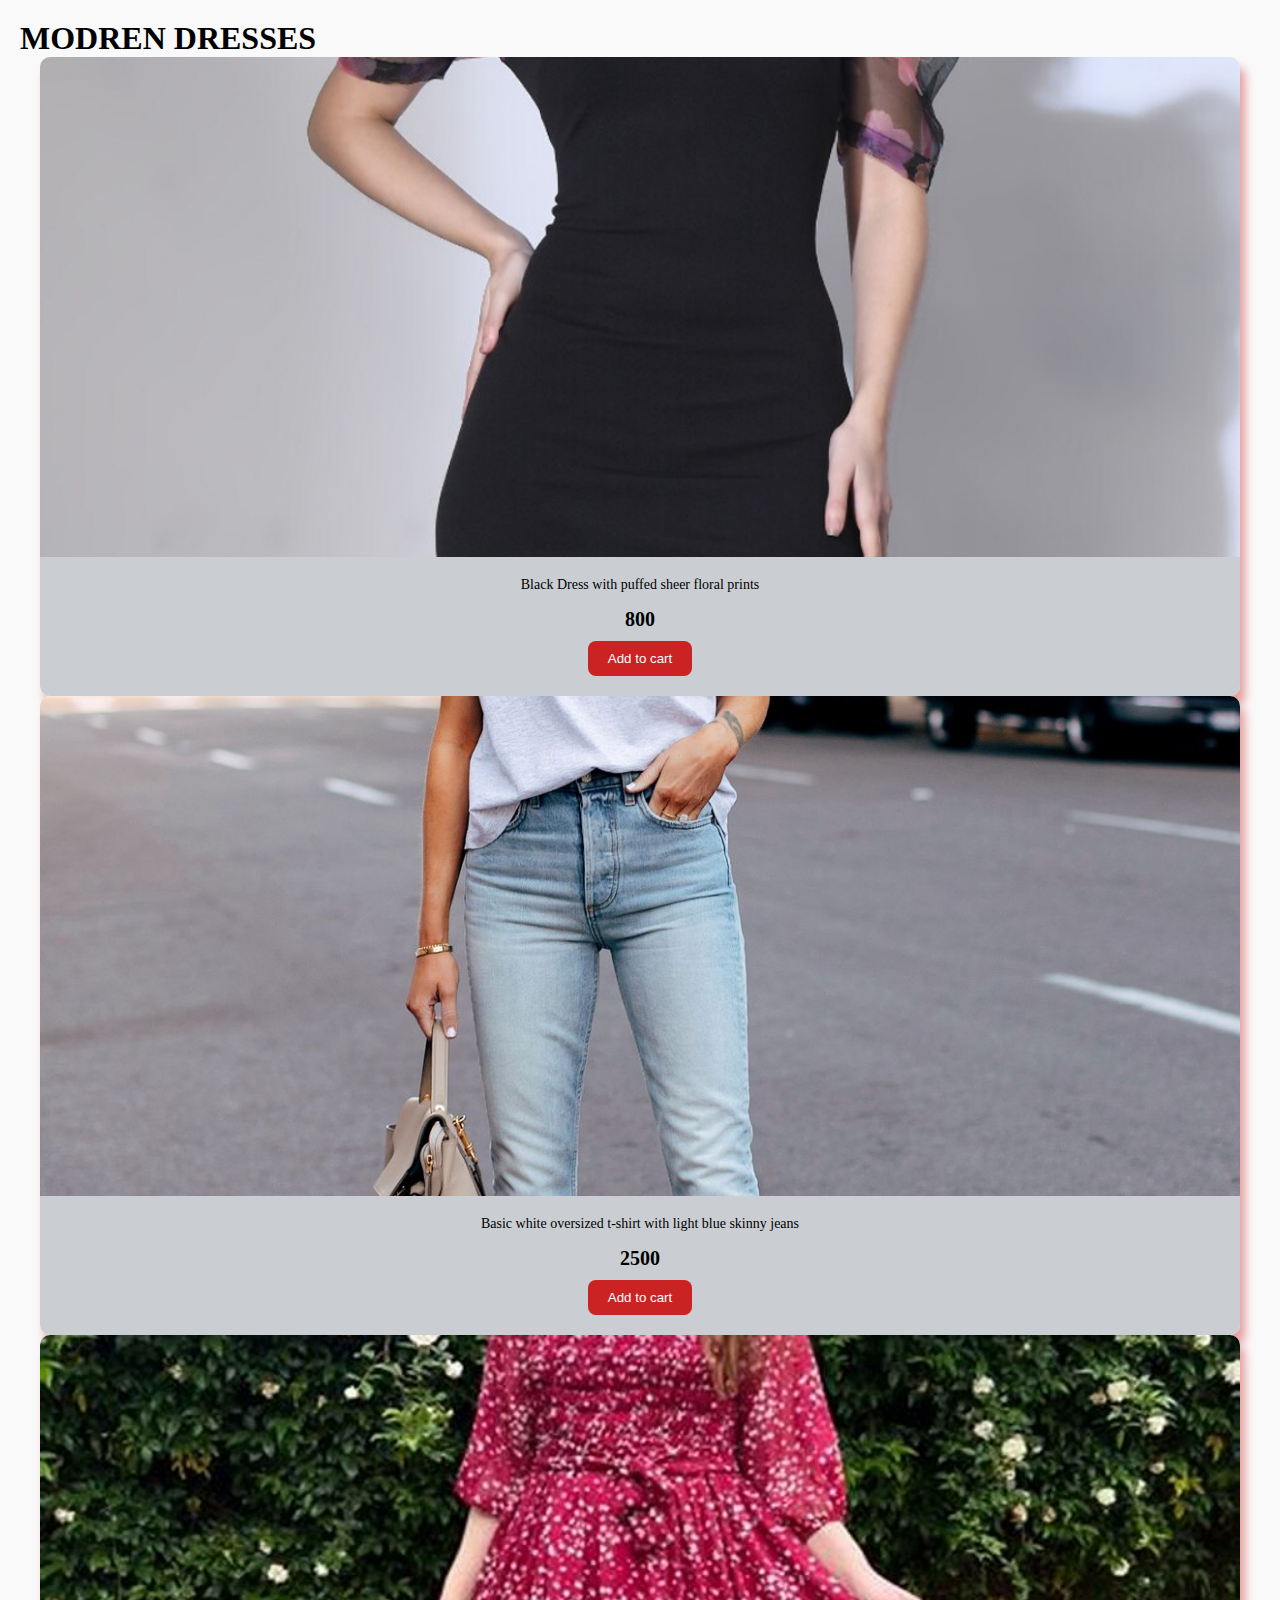
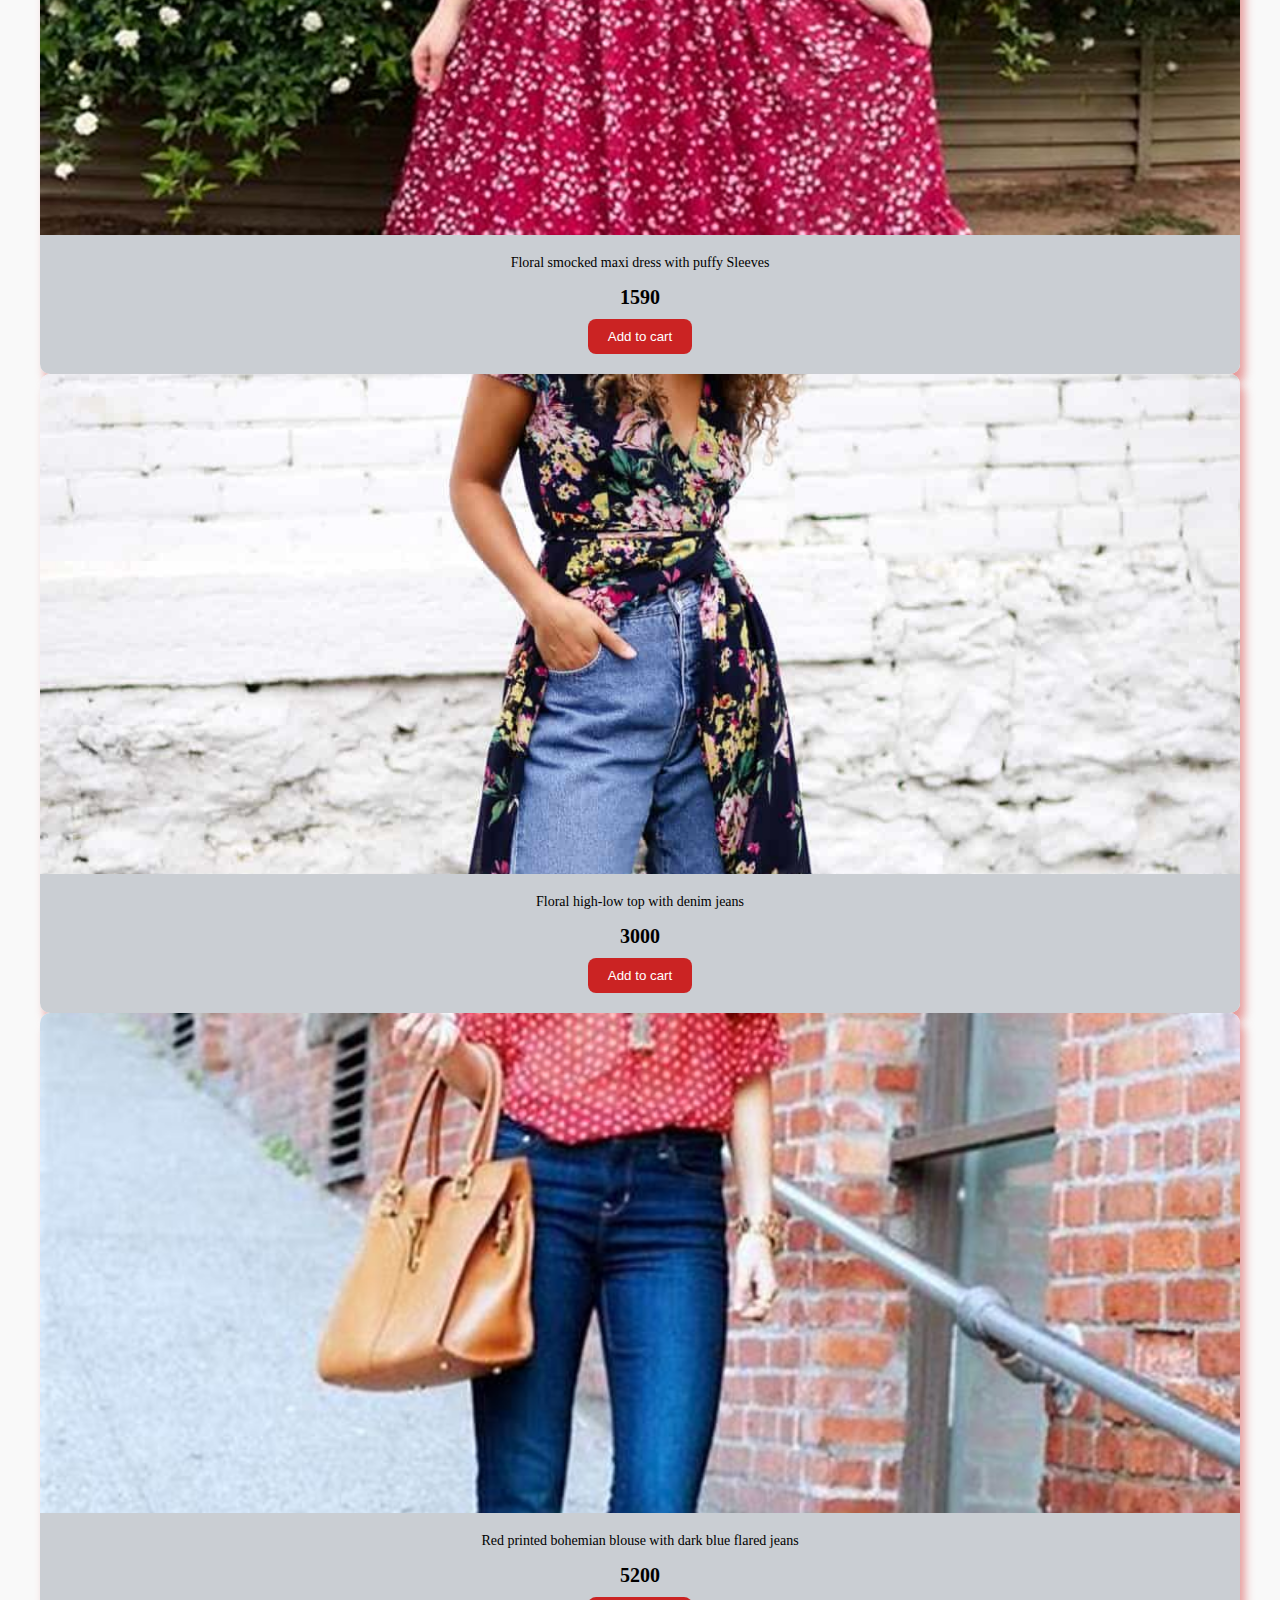
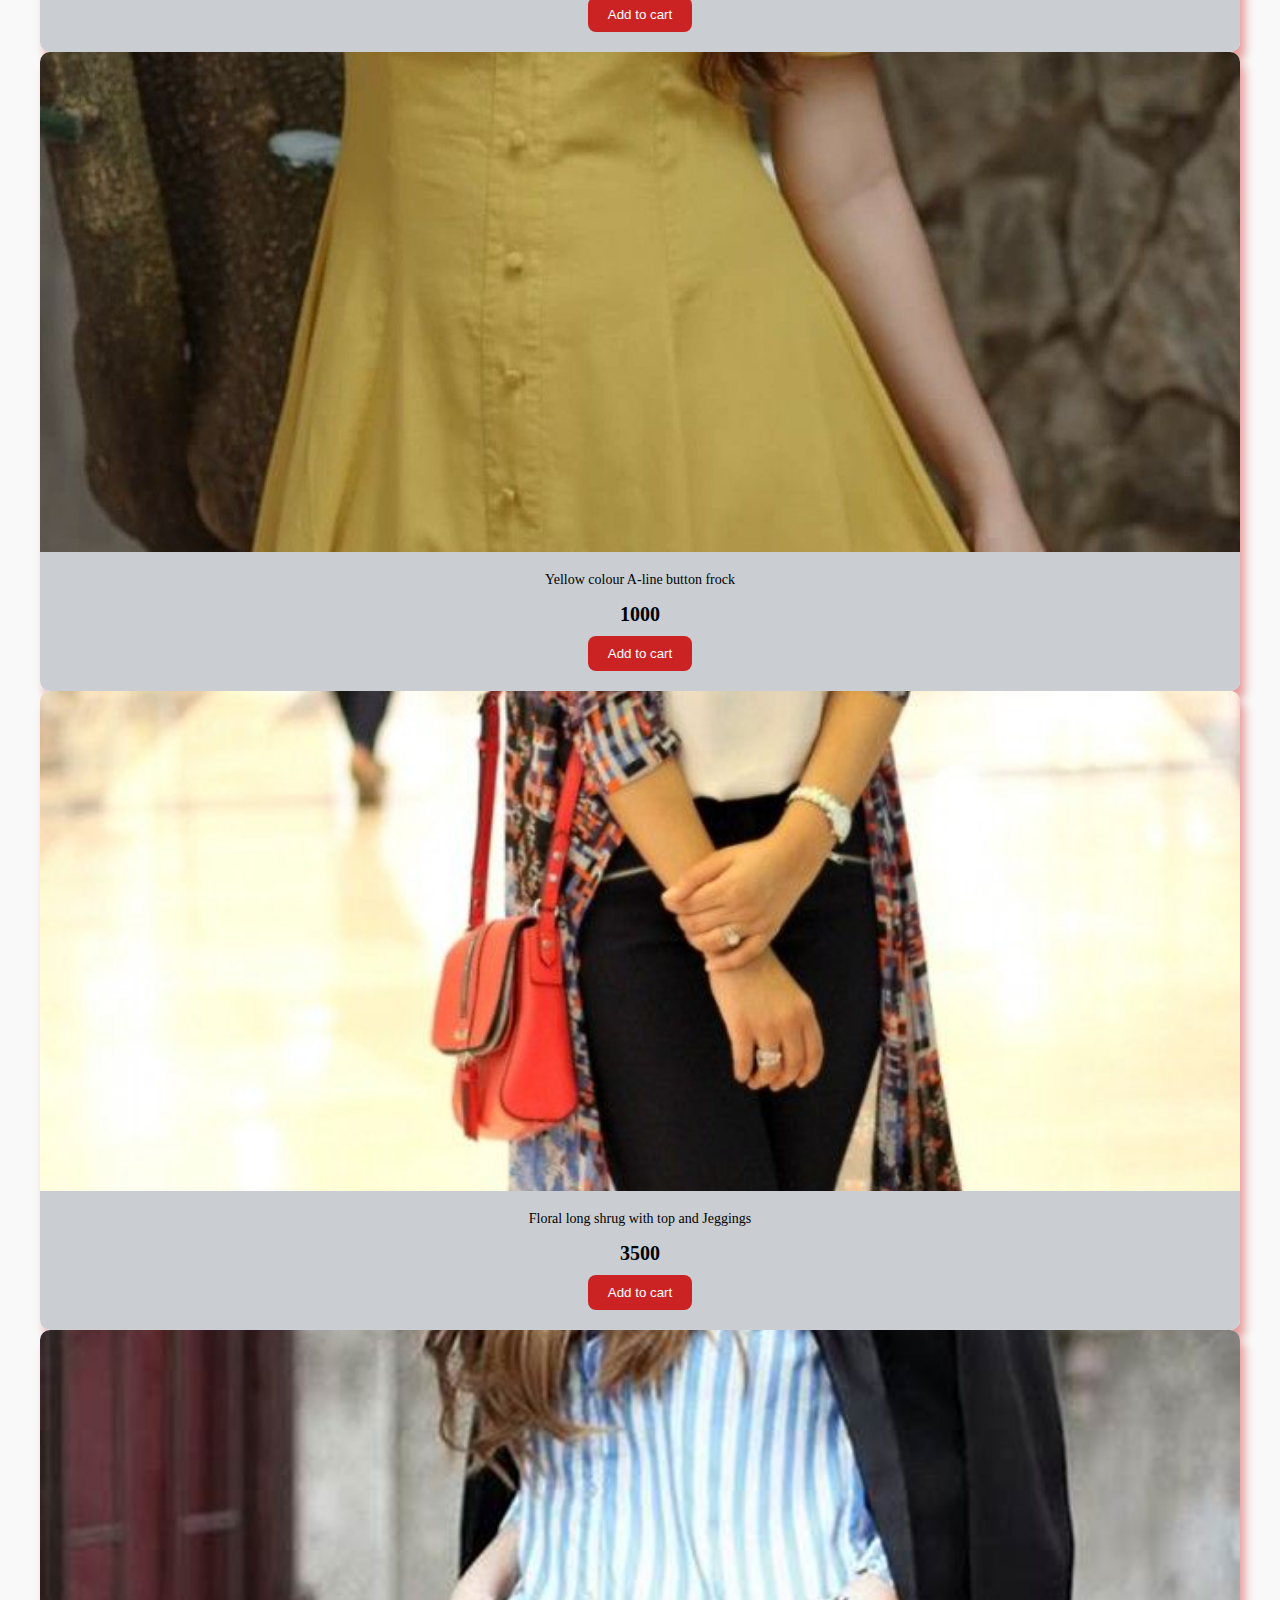
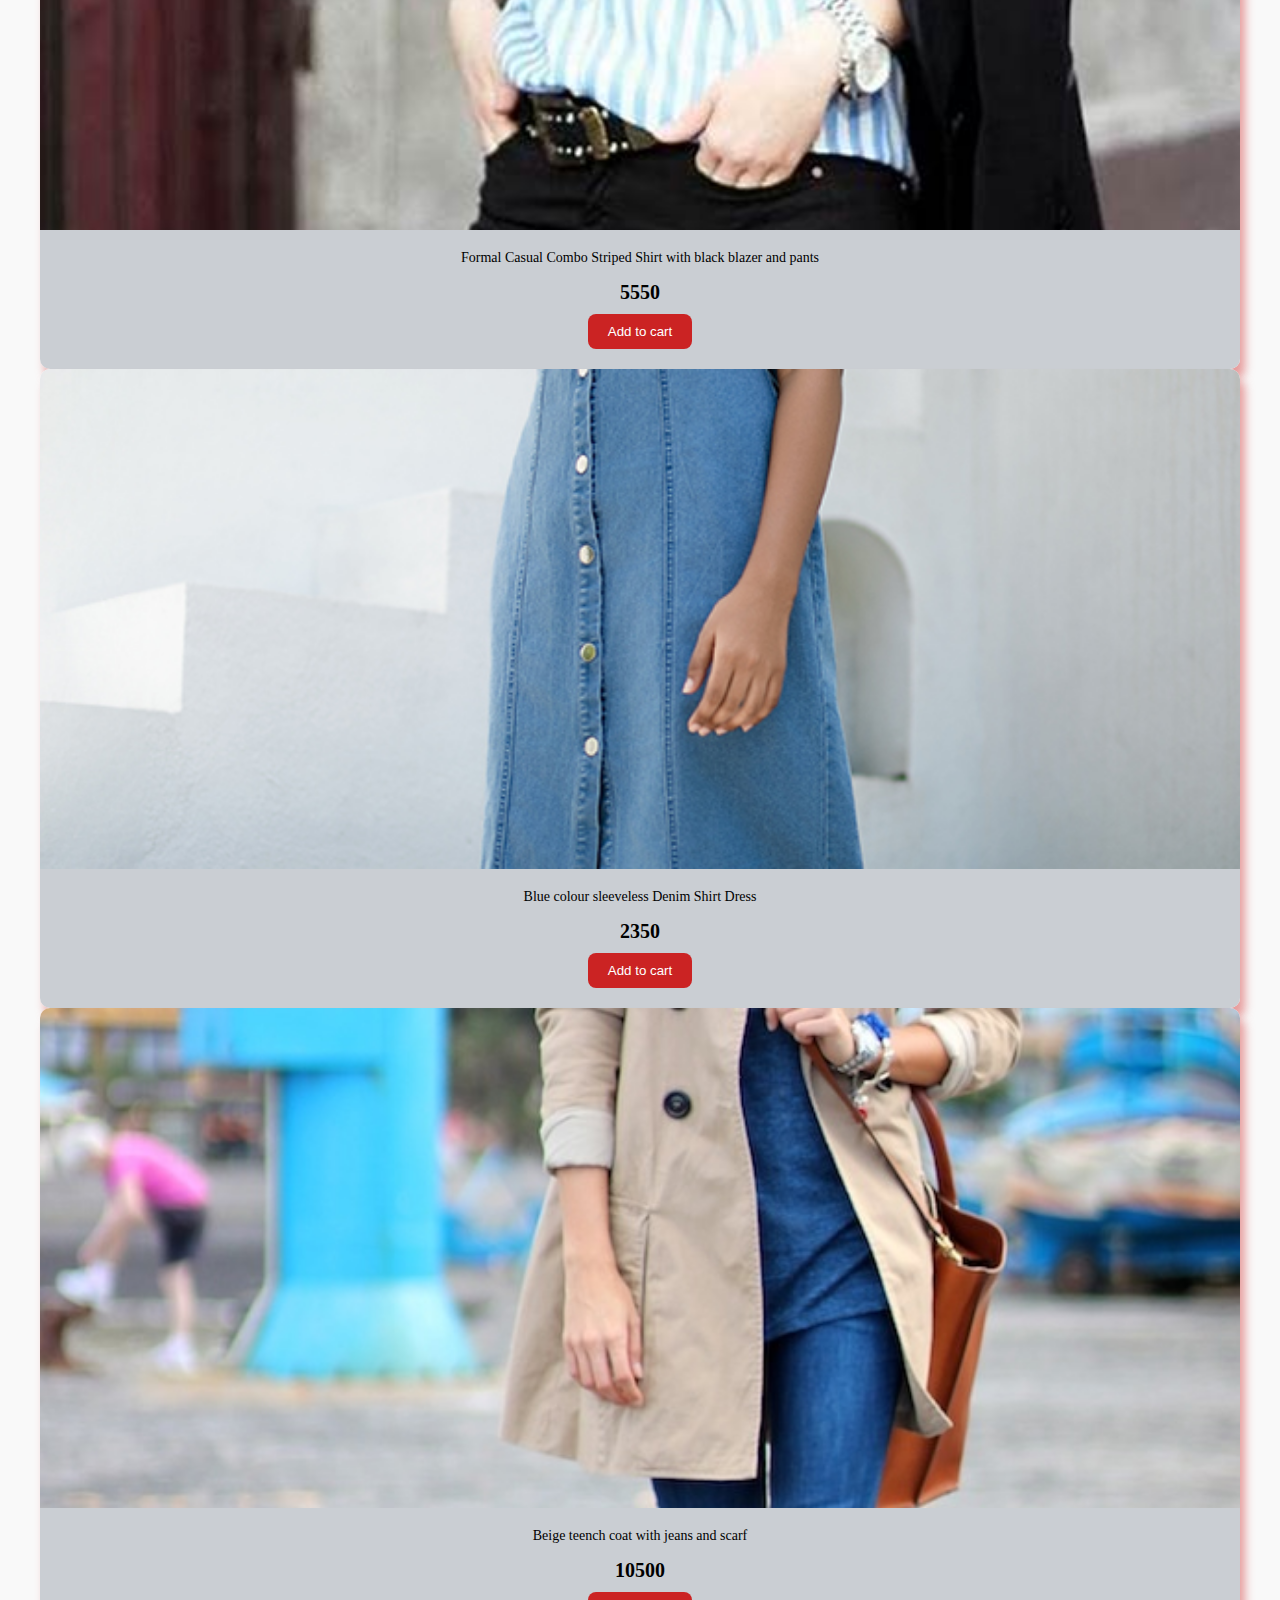
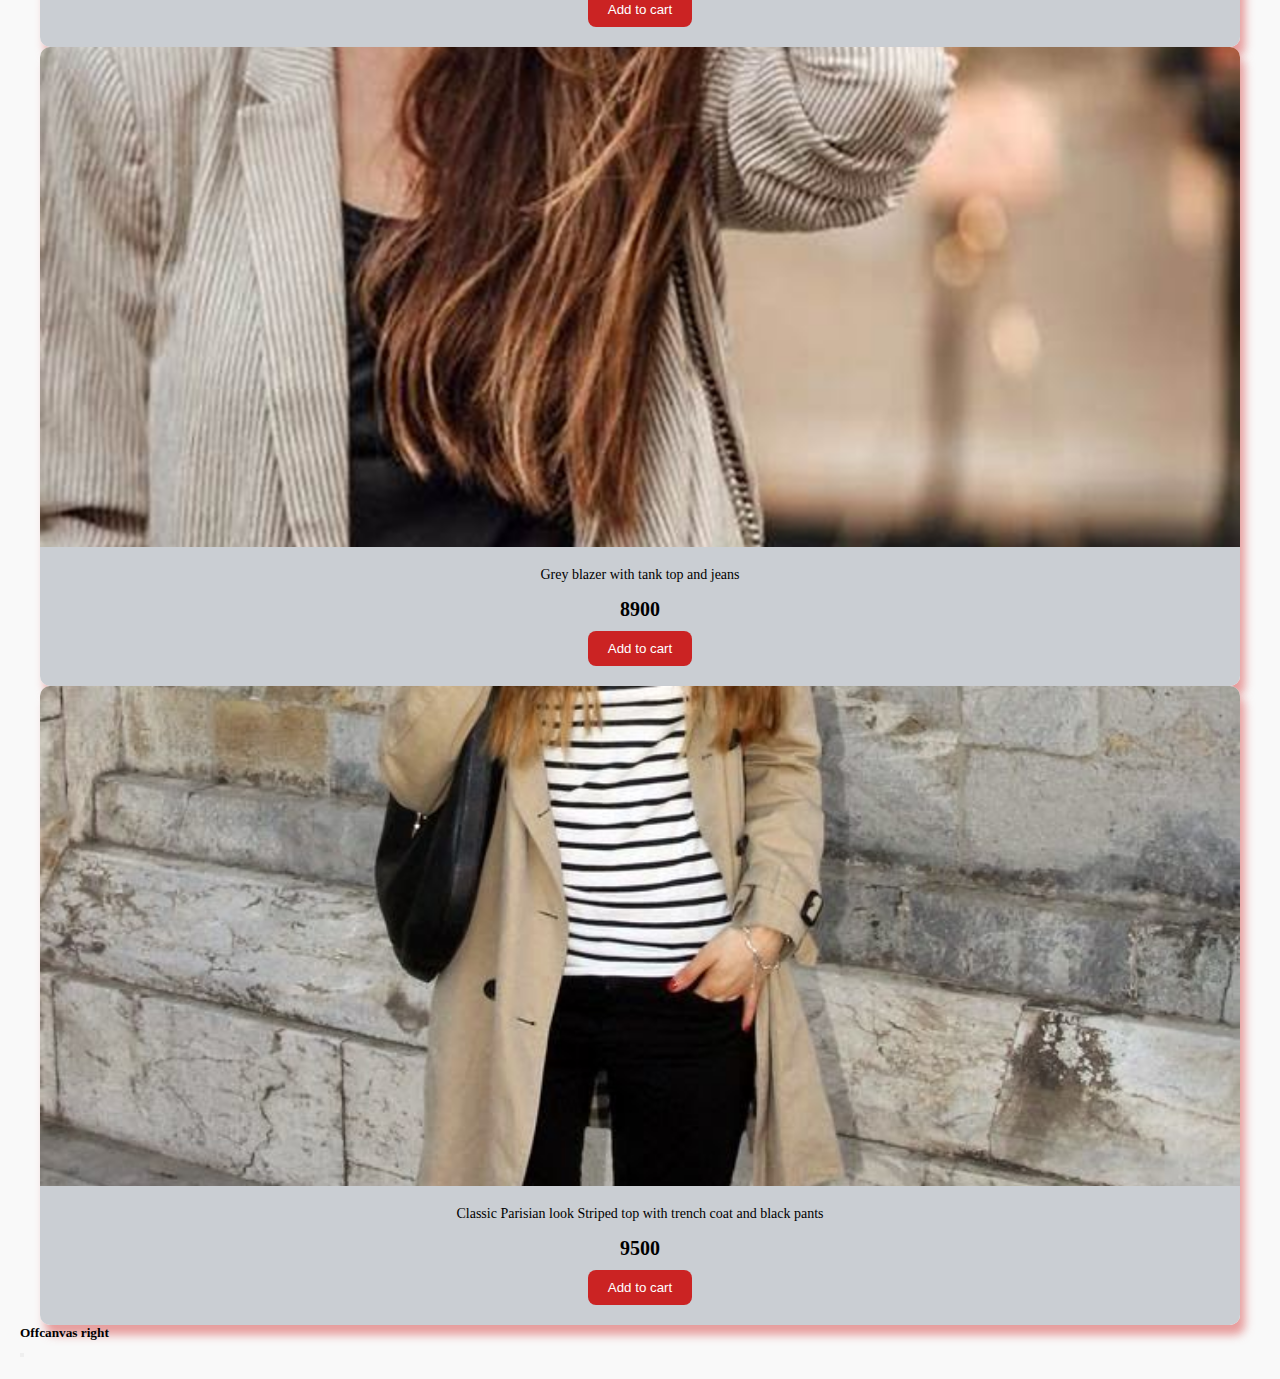
<file: modn.html>
<!DOCTYPE html>
<html lang="en">

<head>
  <meta charset="UTF-8">
  <meta name="viewport" content="width=device-width, initial-scale=1.0">
  <title>modern dress</title>
  <link href="https://cdn.jsdelivr.net/npm/bootstrap@5.0.2/dist/css/bootstrap.min.css" rel="stylesheet"
    integrity="sha384-EVSTQN3/azprG1Anm3QDgpJLIm9Nao0Yz1ztcQTwFspd3yD65VohhpuuCOmLASjC" crossorigin="anonymous">
  <link rel="stylesheet" href="./chat.css">
  <link rel="stylesheet" href="https://cdnjs.cloudflare.com/ajax/libs/font-awesome/6.7.2/css/all.min.css"
    integrity="sha512-Evv84Mr4kqVGRNSgIGL/F/aIDqQb7xQ2vcrdIwxfjThSH8CSR7PBEakCr51Ck+w+/U6swU2Im1vVX0SVk9ABhg=="
    crossorigin="anonymous" referrerpolicy="no-referrer" />
</head>

<body>
  <div>
    <h1>MODREN DRESSES</h1>
  </div>
  <div class="row row-cols-1 row-cols-md-3 g-4" id="modecard"></div>
  <!-- <div class="col one">
    <div class="card h-100">
      <img src="./IMAGES/mod1.jpg" class="card-img-top" alt="...">
      <div class="card-body">
        <p class="card-text"> <b><h5>Black Dress with puffed sheer floral prints</h5></b></p>
      <p> <b>₹ 800</b></p>
            <button class="btn btn-primary" type="button" data-bs-toggle="offcanvas" data-bs-target="#offcanvasRight" aria-controls="offcanvasRight">Add to cart</button>
         </div>
    </div>
  </div>
   
   <div class="col two">
    <div class="card h-100">
      <img src="./IMAGES/mod2.jpg" class="card-img-top" alt="...">
      <div class="card-body">
        <p class="card-text"><b><h5>Basic white oversized t-shirt with light blue skinny jeans</h5></b></p>
     <p> <b>₹ 2,500</b></p>
      <button class="btn btn-primary" type="button" data-bs-toggle="offcanvas" data-bs-target="#offcanvasRight" aria-controls="offcanvasRight">Add to cart</button>
       </div>
    </div>
  </div>

   <div class="col three">
    <div class="card h-100">
      <img src="./IMAGES/mod11.jfif" class="card-img-top" alt="...">
      <div class="card-body">
        <p class="card-text"><b><h5>Floral smocked maxi dress with puffy Sleeves</h5></b></p>
      <p> <b>₹ 1,590</b></p>
      <button class="btn btn-primary" type="button" data-bs-toggle="offcanvas" data-bs-target="#offcanvasRight" aria-controls="offcanvasRight">Add to cart</button>
      </div>
    </div>
  </div>

   <div class="col four">
    <div class="card h-100">
      <img src="./IMAGES/mod3.jpg" class="card-img-top" alt="...">
      <div class="card-body">
        <p class="card-text"><b><h5>Floral high-low top with denim jeans </h5></b></p>
      <p> <b>₹ 3,000</b></p>
      <button class="btn btn-primary" type="button" data-bs-toggle="offcanvas" data-bs-target="#offcanvasRight" aria-controls="offcanvasRight">Add to cart</button>
      </div>
    </div>
  </div>

   <div class="col five">
    <div class="card h-100">
      <img src="./IMAGES/mod4.jfif" class="card-img-top" alt="...">
      <div class="card-body">
        <p class="card-text"><b><h5>Red printed bohemian blouse with dark blue flared jeans </h5></b></p>
       <p> <b>₹ 5,200</b></p>
      <button class="btn btn-primary" type="button" data-bs-toggle="offcanvas" data-bs-target="#offcanvasRight" aria-controls="offcanvasRight">Add to cart</button>
      </div>
    </div>
  </div>

   <div class="col six">
    <div class="card h-100">
      <img src="./IMAGES/mod12.jpg" class="card-img-top" alt="...">
      <div class="card-body">
        <p class="card-text"><b><h5>Yellow colour A-line button frock</h5></b></p>
       <p> <b>₹ 1,000</b></p>
      <button class="btn btn-primary" type="button" data-bs-toggle="offcanvas" data-bs-target="#offcanvasRight" aria-controls="offcanvasRight">Add to cart</button>
      </div>
    </div>
  </div>
  

   <div class="col seven">
    <div class="card h-100">
      <img src="./IMAGES/mod5.jpg" class="card-img-top" alt="...">
      <div class="card-body">
        <p class="card-text"><b><h5>Floral long shrug with top and Jeggings</h5></b></p>
       <p> <b>₹ 3,500</b></p>
      <button class="btn btn-primary" type="button" data-bs-toggle="offcanvas" data-bs-target="#offcanvasRight" aria-controls="offcanvasRight">Add to cart</button>
      </div>
    </div>
  </div>

  <div class="col eight">
    <div class="card h-100">
      <img src="./IMAGES/mod6.jfif" class="card-img-top" alt="...">
      <div class="card-body">
        <p class="card-text"><b><h5>Formal Casual Combo Striped Shirt with black blazer and pants</h5></b></p>
       <p> <b>₹ 5,550</b></p>
      <button class="btn btn-primary" type="button" data-bs-toggle="offcanvas" data-bs-target="#offcanvasRight" aria-controls="offcanvasRight">Add to cart</button>
      </div>
    </div>
  </div>

  <div class="col nine">
    <div class="card h-100">
      <img src="./IMAGES/mod10.jpg" class="card-img-top" alt="...">
      <div class="card-body">
        <p class="card-text"><b><h5>Blue colour sleeveless Denim Shirt Dress</h5></b></p>
       <p> <b>₹ 2,350 </b></p>
      <button class="btn btn-primary" type="button" data-bs-toggle="offcanvas" data-bs-target="#offcanvasRight" aria-controls="offcanvasRight">Add to cart</button>
      </div>
    </div>
  </div>
  
  <div class="col ten">
    <div class="card h-100">
      <img src="./IMAGES/mod9.jpg" class="card-img-top" alt="...">
      <div class="card-body">
        <p class="card-text"><b><h5>Beige teench coat with jeans and scarf</h5></b></p>
      <p> <b>₹ 10,500</b></p>
      <button class="btn btn-primary" type="button" data-bs-toggle="offcanvas" data-bs-target="#offcanvasRight" aria-controls="offcanvasRight">Add to cart</button>
      </div>
    </div>
  </div>

  <div class="col elven">
    <div class="card h-100">
      <img src="./IMAGES/mod8.jfif" class="card-img-top" alt="...">
      <div class="card-body">
        <p class="card-text"><b><h5>Grey blazer with tank top and jeans</h5></b></p>
       <p> <b>₹ 8,900 </b></p>
      <button class="btn btn-primary" type="button" data-bs-toggle="offcanvas" data-bs-target="#offcanvasRight" aria-controls="offcanvasRight">Add to cart</button>
      </div>
    </div>
  </div>

  <div class="col twelve">
    <div class="card h-100">
      <img src="./IMAGES/mod7.jpg" class="card-img-top" alt="...">
      <div class="card-body">
        <p class="card-text"><b><h5>Classic Parisian look Striped top with trench coat and black pants</h5></b></p>
       <p> <b>₹ 9,500</b></p>
      <button class="btn btn-primary" type="button" data-bs-toggle="offcanvas" data-bs-target="#offcanvasRight" aria-controls="offcanvasRight">Add to cart</button>

      </div>
    </div>
  </div>
</div>
-->

  <div class="offcanvas offcanvas-end w-75" tabindex="-1" id="offcanvasRight" aria-labelledby="offcanvasRightLabel">
    <div class="offcanvas-header">
      <h5 id="offcanvasRightLabel">Offcanvas right</h5>
      <button type="button" class="btn-close text-reset" data-bs-dismiss="offcanvas" aria-label="Close"></button>
    </div>
    <div class="offcanvas-body">
      <div class="container-fluid">
        <div class="row" id="m"> </div>
      
      </div>
    </div>
  </div>










  <script src="project.js"></script>
  <script src="https://cdn.jsdelivr.net/npm/bootstrap@5.0.2/dist/js/bootstrap.bundle.min.js"
    integrity="sha384-MrcW6ZMFYlzcLA8Nl+NtUVF0sA7MsXsP1UyJoMp4YLEuNSfAP+JcXn/tWtIaxVXM"
    crossorigin="anonymous"></script>

</body>

</html>
</file>
<file: style.css>
/* Google Fonts */
@import url('https://fonts.googleapis.com/css2?family=Merriweather:wght@400;700&family=Oswald:wght@300;500&family=Poppins:wght@300;600&family=Roboto:wght@300;500&display=swap');

/* Reset & Base */
* {
  margin: 0;
  padding: 0;
  box-sizing: border-box;
}

body {
  font-family: 'Poppins', sans-serif;
  background-color: #f8f9fa;
}

/* Navbar */
.navbar .logo {
  font-family: 'Oswald', sans-serif;
  font-size: 28px;
  color: #ffc107;
  font-weight: bold;
}

.navbar .nav-link {
  font-weight: 500;
  color: #fff !important;
  margin-right: 15px;
}

.navbar .nav-link:hover {
  color: #ffc107 !important;
}

/* Hero Section */
.main {
  background: url('./boti.webp') no-repeat center center/cover;
  height: 100vh;
  position: relative;
  color: white;
  text-align: center;
}

.main h1 {
  font-size: 60px;
  font-family: 'Merriweather', serif;
  color: #fff;
  text-shadow: 2px 2px 8px rgba(0, 0, 0, 0.6);
  animation: glow 2s ease-in-out infinite alternate;
}

@keyframes glow {
  from {
    text-shadow: 0 0 10px #ffc107, 0 0 20px #ffc107;
  }

  to {
    text-shadow: 0 0 20px #ff9800, 0 0 30px #ff9800;
  }
}

/* Collection Section */
#COLLECTION {
  background-color: #1e1e1e;
  color: rgb(236, 233, 212);
  background-image: url(./puple.jfif);

}

H1 {
  color: #eca009;
}

.card {
  border: none;
  box-shadow: 0 8px 16px rgba(0, 0, 0, 0.2);
  transition: transform 0.3s ease;

}

.card:hover {
  transform: scale(1.05);
}

.card-img-top {
  height: 500px;
  object-fit: cover;
}

/* About Section */
#ABOUT img {
  border-radius: 15px;
  box-shadow: 0 4px 10px rgba(0, 0, 0, 0.3);
}

#ABOUT {
  background-image: url(./col.webp);

}

#ABOUT h2 {
  font-family: 'Oswald', sans-serif;
  font-size: 36px;
  margin-bottom: 20px;
}

/* Contact Section */
.contact {
  background: url('./backgroud\ img.jpg') no-repeat center center/cover;
  padding: 60px 0;


}

.container h2 {
  color: #111;
}

.contact i {
  color: #ffc107;
  margin-bottom: 10px;
}

.contact p {
  font-size: 18px;
  color: #111;
}

/* Footer */
footer {
  font-family: 'Roboto', sans-serif;
  background-color: #111;
}

/* Responsive */
@media (max-width: 768px) {
  .main h1 {
    font-size: 36px;
    padding: 0 20px;
  }

  #ABOUT h2 {
    text-align: center;
    margin-top: 30px;
  }

  .contact .col-md-4 {
    margin-bottom: 30px;
  }
}
</file>
<file: chat.css>
* {
  margin: 0;
  padding: 0;
  box-sizing: border-box;
}

body {
  font-family: 'Times New Roman', serif;
  background-color: #f9f9f9;
  padding: 20px;
}

/* Header */
#sar {
  text-align: center;
  text-shadow: 0px 0px 10px rgb(218, 95, 95);
  margin-bottom: 40px;
}

/* Responsive Card Grid */
.card-container {
  display: grid;
  grid-template-columns: repeat(auto-fit, minmax(280px, 1fr));
  gap: 20px;
  max-width: 1200px;
  margin: 0 auto;
}

/* Card Style */
.card {
  background-color: #fff;
  border-radius: 10px;
  box-shadow: 5px 10px 10px rgba(218, 95, 95, 0.6);
  overflow: hidden;
  display: flex;
  flex-direction: column;
  transition: transform 0.3s;
}

.card:hover {
  transform: translateY(-5px);
}

.card img {
  width: 100%;
  height: 500px;
  object-fit: cover;
}

.card-body {
  padding: 20px;
  background-color: rgb(202, 206, 211);
  text-align: center;
}

.card-body h2 {
  font-size: 20px;
  margin-bottom: 10px;
}

.card-body p {
  font-size: 14px;
  margin-bottom: 15px;
}

/* Button Style */
.btn {
  background-color: #cb2323;
  color: white;
  border: none;
  padding: 10px 20px;
  border-radius: 8px;
  cursor: pointer;
  transition: background-color 0.3s;
}

.btn:hover {
  background-color: #a51c1c;
}
.suma{
  width:500px !important;
  height: 500px !important;
}
</file>
